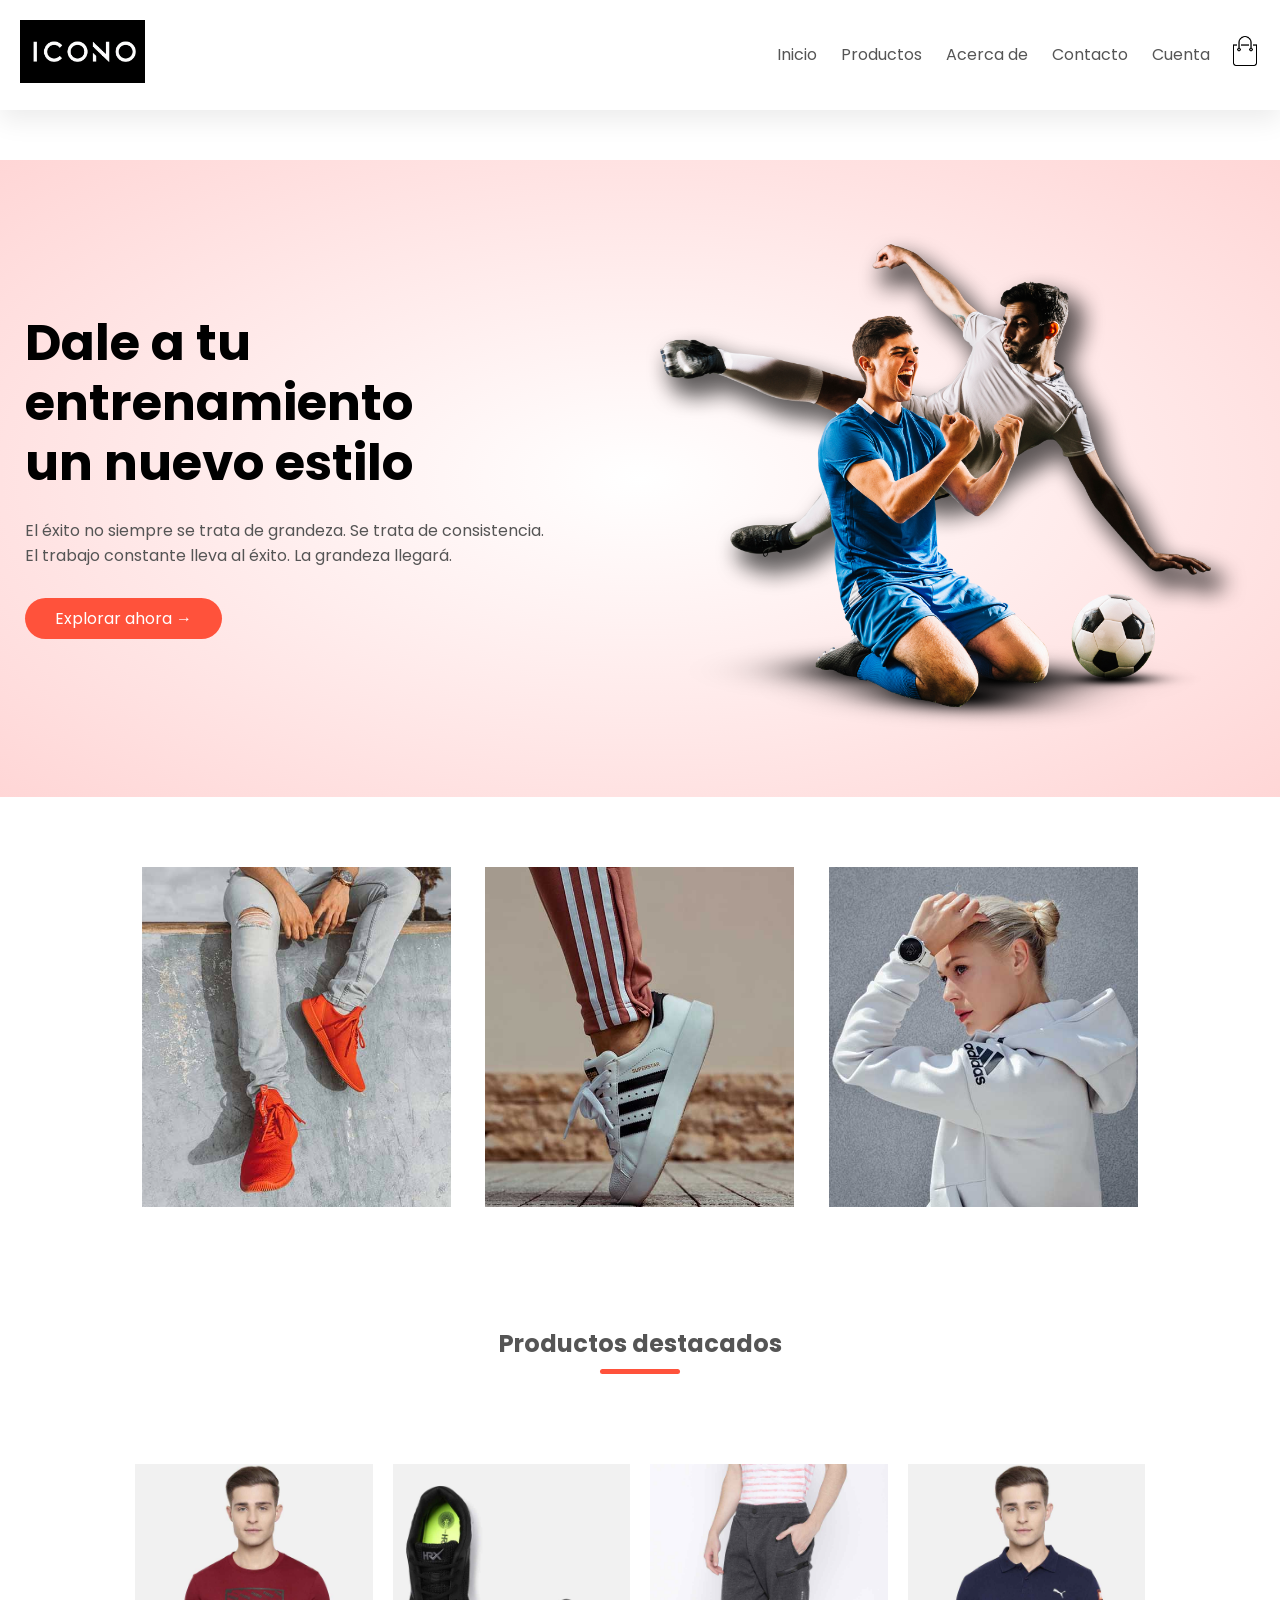
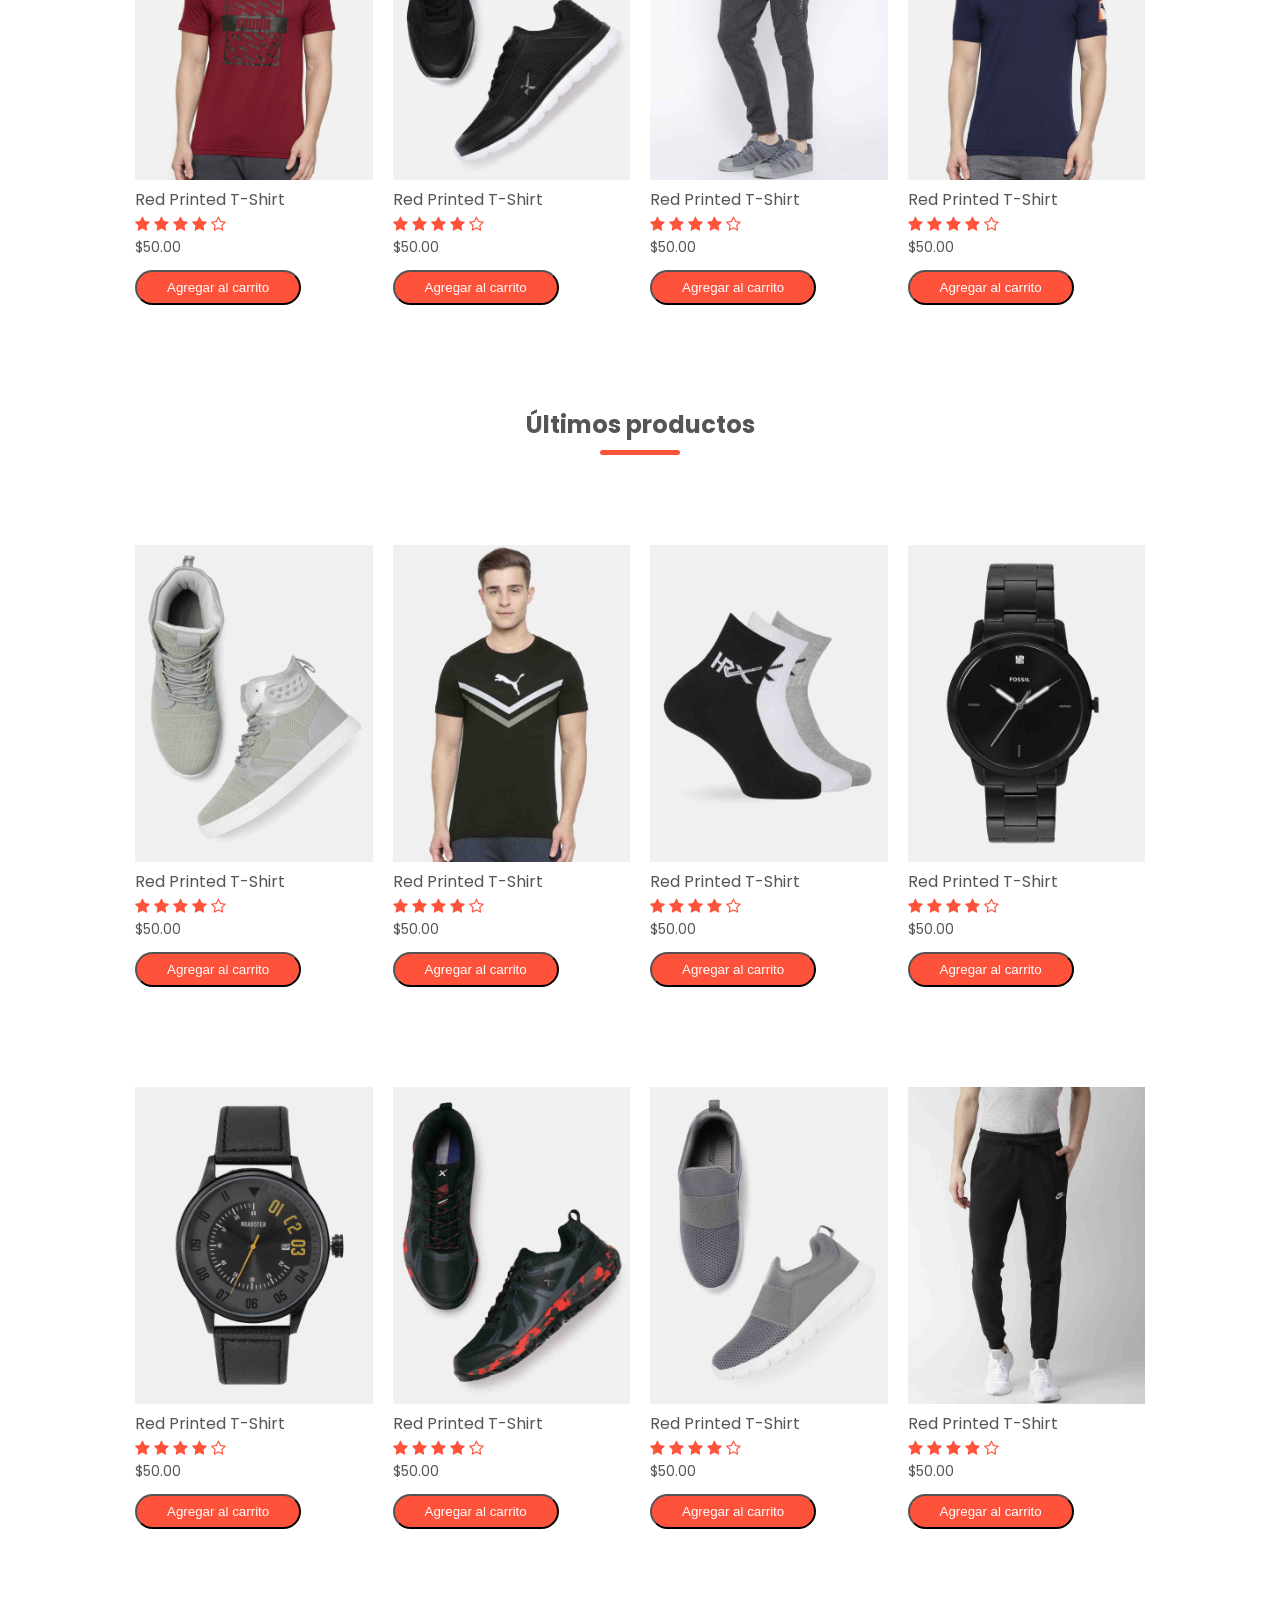
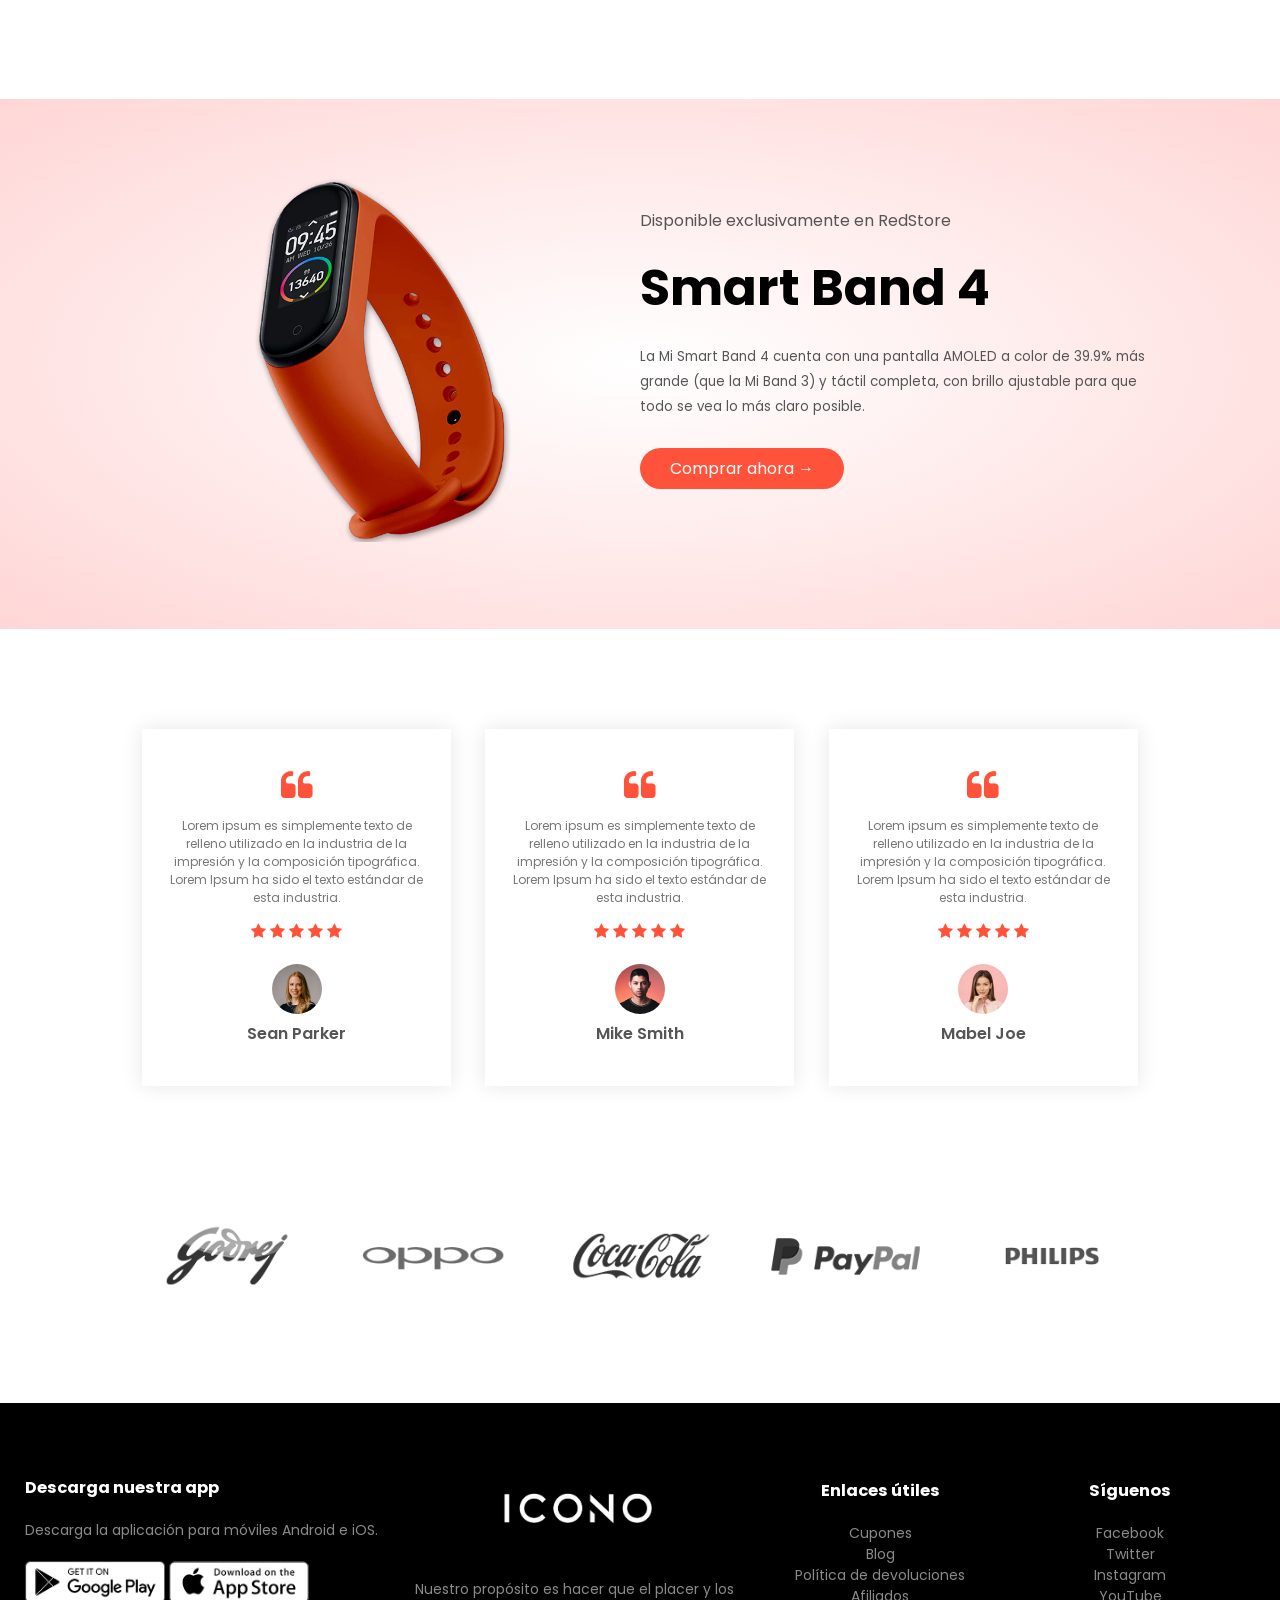
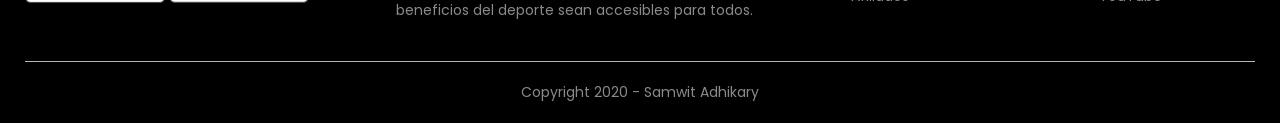
<file: index.html>
<!DOCTYPE html>
<html lang="es">

<head>
    <meta charset="UTF-8">
    <meta name="viewport" content="width=device-width, initial-scale=1.0">
    <title>ICONO | Ecommerce</title>
    <link rel="stylesheet" href="style.css">
    <link href="https://fonts.googleapis.com/css2?family=Poppins:wght@300;400;500;600;700&display=swap"
        rel="stylesheet">
    <link rel="stylesheet" href="https://stackpath.bootstrapcdn.com/font-awesome/4.7.0/css/font-awesome.min.css">
    <script src="script.js"></script>
</head>

<body>
    
    <div class="header">
        <div class="container">
            <div class="navbar">
                <div class="logo">
                    <a href="index.html"><img src="images/icono.png" alt="logo" width="125px"></a>
                </div>
                <nav>
                    <ul id="MenuItems">
                        <li><a href="index.html">Inicio</a></li>
                        <li><a href="products.html">Productos</a></li>
                        <li><a href="about.html">Acerca de</a></li>
                        <li><a href="conct.html">Contacto</a></li>
                        <li><a href="account.html">Cuenta</a></li>
                    </ul>
                </nav>
                <a href="cart.html"><img src="images/cart.png" width="30px" height="30px"></a>
                <img src="images/menu.png" class="menu-icon" onclick="menutoggle()">
            </div>
            <div class="row">
                <div class="col-2">
                    <h1>Dale a tu entrenamiento <br> un nuevo estilo</h1>
                    <p>El éxito no siempre se trata de grandeza. Se trata de consistencia. <br> El trabajo constante lleva al éxito.
                        La grandeza llegará.</p>
                    <a href="" class="btn">Explorar ahora &#8594;</a>
                </div>
                <div class="col-2">
                    <img src="images/image1.png">
                </div>
            </div>
        </div>
    </div>

    <!-- Feadtued Categories -->

    <div class="categories">
        <div class="small-container">
            <div class="row">
                <div class="col-3">
                    <img src="images/category-1.jpg">
                </div>
                <div class="col-3">
                    <img src="images/category-2.jpg">
                </div>
                <div class="col-3">
                    <img src="images/category-3.jpg">
                </div>
            </div>
        </div>
    </div>

    <!-- Productos destacados -->

    <div class="small-container">
        <h2 class="title">Productos destacados</h2>
        <div class="row">
            <div class="col-4">
                <a href="product_details.html"><img src="images/product-1.jpg"></a>
                <h4>Red Printed T-Shirt</h4>
                <div class="rating">
                    <i class="fa fa-star"></i>
                    <i class="fa fa-star"></i>
                    <i class="fa fa-star"></i>
                    <i class="fa fa-star"></i>
                    <i class="fa fa-star-o"></i>
                </div>
                <p>$50.00</p>
            </div>
            <div class="col-4">
                <img src="images/product-2.jpg">
                <h4>Red Printed T-Shirt</h4>
                <div class="rating">
                    <i class="fa fa-star"></i>
                    <i class="fa fa-star"></i>
                    <i class="fa fa-star"></i>
                    <i class="fa fa-star"></i>
                    <i class="fa fa-star-o"></i>
                </div>
                <p>$50.00</p>
            </div>
            <div class="col-4">
                <img src="images/product-3.jpg">
                <h4>Red Printed T-Shirt</h4>
                <div class="rating">
                    <i class="fa fa-star"></i>
                    <i class="fa fa-star"></i>
                    <i class="fa fa-star"></i>
                    <i class="fa fa-star"></i>
                    <i class="fa fa-star-o"></i>
                </div>
                <p>$50.00</p>
            </div>
            <div class="col-4">
                <img src="images/product-4.jpg">
                <h4>Red Printed T-Shirt</h4>
                <div class="rating">
                    <i class="fa fa-star"></i>
                    <i class="fa fa-star"></i>
                    <i class="fa fa-star"></i>
                    <i class="fa fa-star"></i>
                    <i class="fa fa-star-o"></i>
                </div>
                <p>$50.00</p>
            </div>
        </div>
        <h2 class="title">Últimos productos</h2>
        <div class="row">
            <div class="col-4">
                <img src="images/product-5.jpg">
                <h4>Red Printed T-Shirt</h4>
                <div class="rating">
                    <i class="fa fa-star"></i>
                    <i class="fa fa-star"></i>
                    <i class="fa fa-star"></i>
                    <i class="fa fa-star"></i>
                    <i class="fa fa-star-o"></i>
                </div>
                <p>$50.00</p>
            </div>
            <div class="col-4">
                <img src="images/product-6.jpg">
                <h4>Red Printed T-Shirt</h4>
                <div class="rating">
                    <i class="fa fa-star"></i>
                    <i class="fa fa-star"></i>
                    <i class="fa fa-star"></i>
                    <i class="fa fa-star"></i>
                    <i class="fa fa-star-o"></i>
                </div>
                <p>$50.00</p>
            </div>
            <div class="col-4">
                <img src="images/product-7.jpg">
                <h4>Red Printed T-Shirt</h4>
                <div class="rating">
                    <i class="fa fa-star"></i>
                    <i class="fa fa-star"></i>
                    <i class="fa fa-star"></i>
                    <i class="fa fa-star"></i>
                    <i class="fa fa-star-o"></i>
                </div>
                <p>$50.00</p>
            </div>
            <div class="col-4">
                <img src="images/product-8.jpg">
                <h4>Red Printed T-Shirt</h4>
                <div class="rating">
                    <i class="fa fa-star"></i>
                    <i class="fa fa-star"></i>
                    <i class="fa fa-star"></i>
                    <i class="fa fa-star"></i>
                    <i class="fa fa-star-o"></i>
                </div>
                <p>$50.00</p>
            </div>
        </div>
        <div class="row">
            <div class="col-4">
                <img src="images/product-9.jpg">
                <h4>Red Printed T-Shirt</h4>
                <div class="rating">
                    <i class="fa fa-star"></i>
                    <i class="fa fa-star"></i>
                    <i class="fa fa-star"></i>
                    <i class="fa fa-star"></i>
                    <i class="fa fa-star-o"></i>
                </div>
                <p>$50.00</p>
            </div>
            <div class="col-4">
                <img src="images/product-10.jpg">
                <h4>Red Printed T-Shirt</h4>
                <div class="rating">
                    <i class="fa fa-star"></i>
                    <i class="fa fa-star"></i>
                    <i class="fa fa-star"></i>
                    <i class="fa fa-star"></i>
                    <i class="fa fa-star-o"></i>
                </div>
                <p>$50.00</p>
            </div>
            <div class="col-4">
                <img src="images/product-11.jpg">
                <h4>Red Printed T-Shirt</h4>
                <div class="rating">
                    <i class="fa fa-star"></i>
                    <i class="fa fa-star"></i>
                    <i class="fa fa-star"></i>
                    <i class="fa fa-star"></i>
                    <i class="fa fa-star-o"></i>
                </div>
                <p>$50.00</p>
            </div>
            <div class="col-4">
                <img src="images/product-12.jpg">
                <h4>Red Printed T-Shirt</h4>
                <div class="rating">
                    <i class="fa fa-star"></i>
                    <i class="fa fa-star"></i>
                    <i class="fa fa-star"></i>
                    <i class="fa fa-star"></i>
                    <i class="fa fa-star-o"></i>
                </div>
                <p>$50.00</p>
            </div>
        </div>
    </div>

    <!-- Oferta -->
    <div class="offer">
        <div class="small-container">
            <div class="row">
                <div class="col-2">
                    <img src="images/exclusive.png" class="offer-img">
                </div>
                <div class="col-2">
                    <p>Disponible exclusivamente en RedStore</p>
                    <h1>Smart Band 4</h1>
                    <small>La Mi Smart Band 4 cuenta con una pantalla AMOLED a color de 39.9% más grande (que la Mi Band 3) y táctil completa,
                        con brillo ajustable para que todo se vea lo más claro posible.<br></small>
                    <a href="products.html" class="btn">Comprar ahora &#8594;</a>
                </div>
            </div>
        </div>
    </div>

    <!-- Testimonios -->
    <div class="testimonial">
        <div class="small-container">
            <div class="row">
                <div class="col-3">
                    <i class="fa fa-quote-left"></i>
                    <p>Lorem ipsum es simplemente texto de relleno utilizado en la industria de la impresión y la composición tipográfica.
                        Lorem Ipsum ha sido el texto estándar de esta industria.</p>
                    <div class="rating">
                        <i class="fa fa-star"></i>
                        <i class="fa fa-star"></i>
                        <i class="fa fa-star"></i>
                        <i class="fa fa-star"></i>
                        <i class="fa fa-star"></i>
                    </div>
                    <img src="images/user-1.png" alt="Cliente 1">
                    <h3>Sean Parker</h3>
                </div>
                <div class="col-3">
                    <i class="fa fa-quote-left"></i>
                    <p>Lorem ipsum es simplemente texto de relleno utilizado en la industria de la impresión y la composición tipográfica.
                        Lorem Ipsum ha sido el texto estándar de esta industria.</p>
                    <div class="rating">
                        <i class="fa fa-star"></i>
                        <i class="fa fa-star"></i>
                        <i class="fa fa-star"></i>
                        <i class="fa fa-star"></i>
                        <i class="fa fa-star"></i>
                    </div>
                    <img src="images/user-2.png" alt="Cliente 2">
                    <h3>Mike Smith</h3>
                </div>
                <div class="col-3">
                    <i class="fa fa-quote-left"></i>
                    <p>Lorem ipsum es simplemente texto de relleno utilizado en la industria de la impresión y la composición tipográfica.
                        Lorem Ipsum ha sido el texto estándar de esta industria.</p>
                    <div class="rating">
                        <i class="fa fa-star"></i>
                        <i class="fa fa-star"></i>
                        <i class="fa fa-star"></i>
                        <i class="fa fa-star"></i>
                        <i class="fa fa-star"></i>
                    </div>
                    <img src="images/user-3.png" alt="Cliente 3">
                    <h3>Mabel Joe</h3>
                </div>
            </div>
        </div>
    </div>

    <!-- Brands -->

    <div class="brands">
        <div class="small-container">
            <div class="row">
                <div class="col-5">
                    <img src="images/logo-godrej.png">
                </div>
                <div class="col-5">
                    <img src="images/logo-oppo.png">
                </div>
                <div class="col-5">
                    <img src="images/logo-coca-cola.png">
                </div>
                <div class="col-5">
                    <img src="images/logo-paypal.png">
                </div>
                <div class="col-5">
                    <img src="images/logo-philips.png">
                </div>
            </div>
        </div>
    </div>

    <!-- Pie de página -->
    <div class="footer">
        <div class="container">
            <div class="row">
                <div class="footer-col-1">
                    <h3>Descarga nuestra app</h3>
                    <p>Descarga la aplicación para móviles Android e iOS.</p>
                    <div class="app-logo">
                        <img src="images/play-store.png" alt="Google Play">
                        <img src="images/app-store.png" alt="App Store">
                    </div>
                </div>
                <div class="footer-col-2">
                    <img src="images/icono.png" alt="logo ICONO">
                    <p>Nuestro propósito es hacer que el placer y los beneficios del deporte sean accesibles para todos.</p>
                </div>
                <div class="footer-col-3">
                    <h3>Enlaces útiles</h3>
                    <ul>
                        <li>Cupones</li>
                        <li>Blog</li>
                        <li>Política de devoluciones</li>
                        <li>Afiliados</li>
                    </ul>
                </div>
                <div class="footer-col-4">
                    <h3>Síguenos</h3>
                    <ul>
                        <li>Facebook</li>
                        <li>Twitter</li>
                        <li>Instagram</li>
                        <li>YouTube</li>
                    </ul>
                </div>
            </div>
            <hr>
            <p class="copyright">Copyright 2020 - Samwit Adhikary</p>
        </div>
    </div>

    <!-- javascript -->

    <script>
        var MenuItems = document.getElementById("MenuItems");
        MenuItems.style.maxHeight = "0px";
        function menutoggle() {
            if (MenuItems.style.maxHeight == "0px") {
                MenuItems.style.maxHeight = "200px"
            }
            else {
                MenuItems.style.maxHeight = "0px"
            }
        }
    </script>

</body>

</html>
</file>
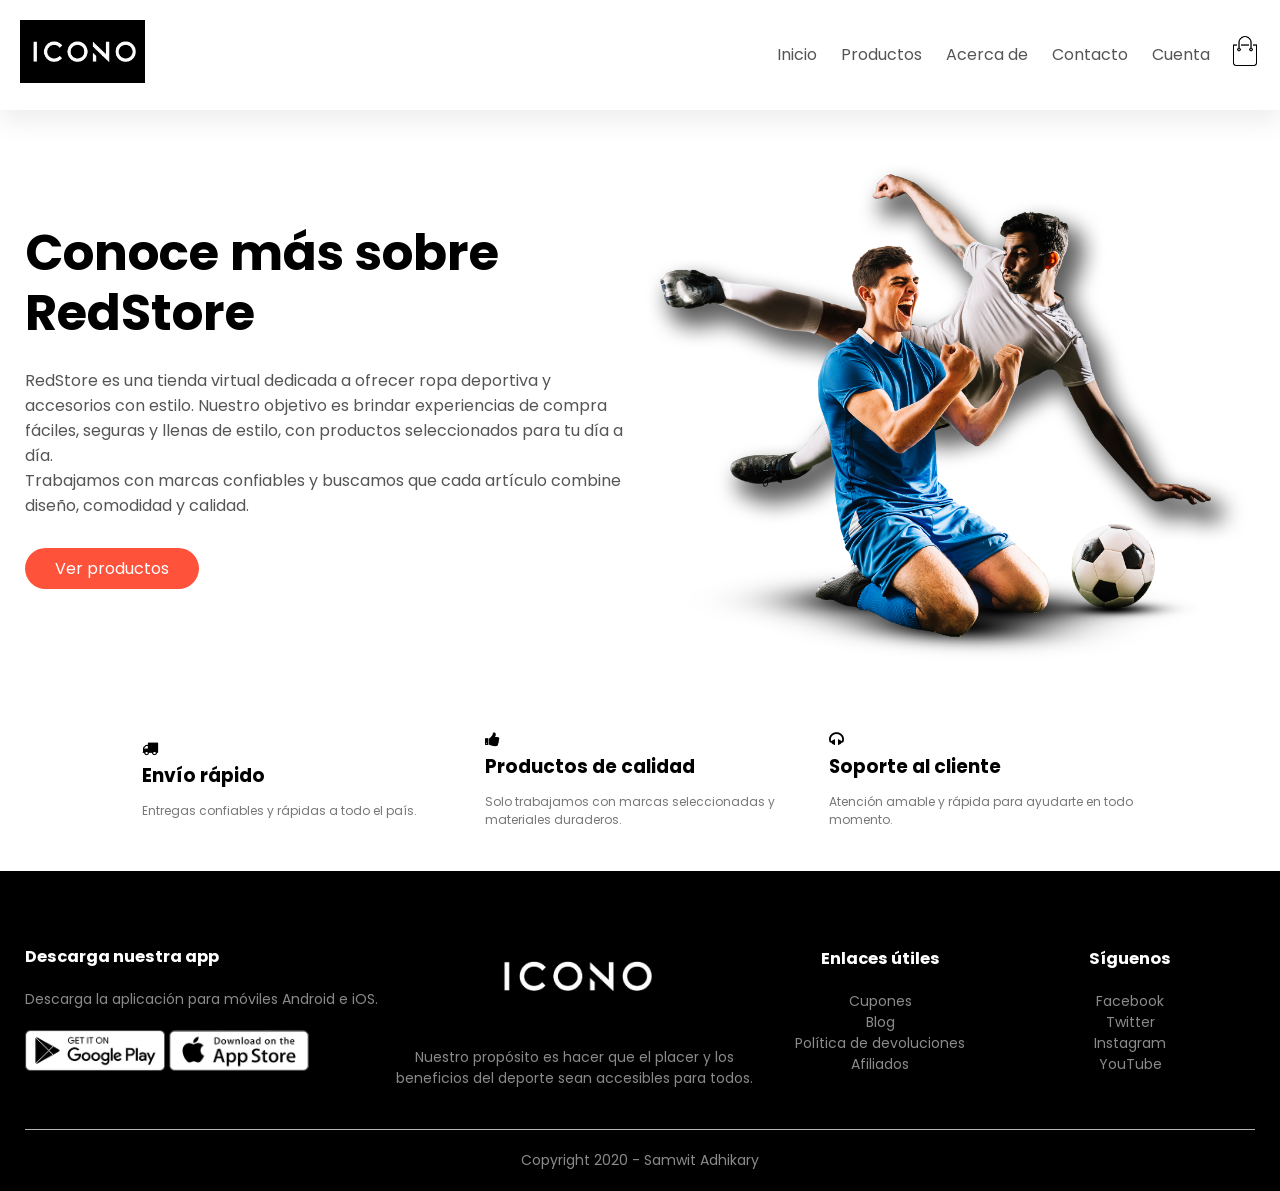
<file: about.html>
<!DOCTYPE html>
<html lang="es">

<head>
    <meta charset="UTF-8">
    <meta name="viewport" content="width=device-width, initial-scale=1.0">
    <title>Acerca de | RedStore</title>
    <link rel="stylesheet" href="style.css">
    <link href="https://fonts.googleapis.com/css2?family=Poppins:wght@300;400;500;600;700&display=swap" rel="stylesheet">
    <link rel="stylesheet" href="https://stackpath.bootstrapcdn.com/font-awesome/4.7.0/css/font-awesome.min.css">
    <script src="script.js"></script>
</head>

<body>
    <div class="container">
        <div class="navbar">
            <div class="logo">
                <a href="index.html"><img src="images/icono.png" alt="logo" width="125px"></a>
            </div>
            <nav>
                <ul id="MenuItems">
                    <li><a href="index.html">Inicio</a></li>
                    <li><a href="products.html">Productos</a></li>
                    <li><a href="about.html">Acerca de</a></li>
                    <li><a href="conct.html">Contacto</a></li>
                    <li><a href="account.html">Cuenta</a></li>
                </ul>
            </nav>
            <a href="cart.html"><img src="images/cart.png" width="30px" height="30px" alt="carrito"></a>
            <img src="images/menu.png" class="menu-icon" onclick="menutoggle()" alt="menú">
        </div>
    </div>

    <div class="about-page">
        <div class="container">
            <div class="row">
                <div class="col-2">
                    <h1>Conoce más sobre RedStore</h1>
                    <p>RedStore es una tienda virtual dedicada a ofrecer ropa deportiva y accesorios con estilo. Nuestro objetivo es
                        brindar experiencias de compra fáciles, seguras y llenas de estilo, con productos seleccionados para
                        tu día a día.</p>
                    <p>Trabajamos con marcas confiables y buscamos que cada artículo combine diseño, comodidad y calidad.</p>
                    <a href="products.html" class="btn">Ver productos</a>
                </div>
                <div class="col-2">
                    <img src="images/image1.png" alt="Sobre nosotros" width="100%">
                </div>
            </div>
        </div>
    </div>

    <div class="small-container">
        <div class="row">
            <div class="col-3">
                <i class="fa fa-truck"></i>
                <h3>Envío rápido</h3>
                <p>Entregas confiables y rápidas a todo el país.</p>
            </div>
            <div class="col-3">
                <i class="fa fa-thumbs-up"></i>
                <h3>Productos de calidad</h3>
                <p>Solo trabajamos con marcas seleccionadas y materiales duraderos.</p>
            </div>
            <div class="col-3">
                <i class="fa fa-headphones"></i>
                <h3>Soporte al cliente</h3>
                <p>Atención amable y rápida para ayudarte en todo momento.</p>
            </div>
        </div>
    </div>

    <div class="footer">
        <div class="container">
            <div class="row">
                <div class="footer-col-1">
                    <h3>Descarga nuestra app</h3>
                    <p>Descarga la aplicación para móviles Android e iOS.</p>
                    <div class="app-logo">
                        <img src="images/play-store.png" alt="Google Play">
                        <img src="images/app-store.png" alt="App Store">
                    </div>
                </div>
                <div class="footer-col-2">
                    <img src="images/icono.png" alt="logo blanco">
                    <p>Nuestro propósito es hacer que el placer y los beneficios del deporte sean accesibles para todos.</p>
                </div>
                <div class="footer-col-3">
                    <h3>Enlaces útiles</h3>
                    <ul>
                        <li>Cupones</li>
                        <li>Blog</li>
                        <li>Política de devoluciones</li>
                        <li>Afiliados</li>
                    </ul>
                </div>
                <div class="footer-col-4">
                    <h3>Síguenos</h3>
                    <ul>
                        <li>Facebook</li>
                        <li>Twitter</li>
                        <li>Instagram</li>
                        <li>YouTube</li>
                    </ul>
                </div>
            </div>
            <hr>
            <p class="copyright">Copyright 2020 - Samwit Adhikary</p>
        </div>
    </div>

    <script>
        var MenuItems = document.getElementById("MenuItems");
        MenuItems.style.maxHeight = "0px";
        function menutoggle() {
            if (MenuItems.style.maxHeight == "0px") {
                MenuItems.style.maxHeight = "200px"
            }
            else {
                MenuItems.style.maxHeight = "0px"
            }
        }
    </script>
</body>

</html>
</file>
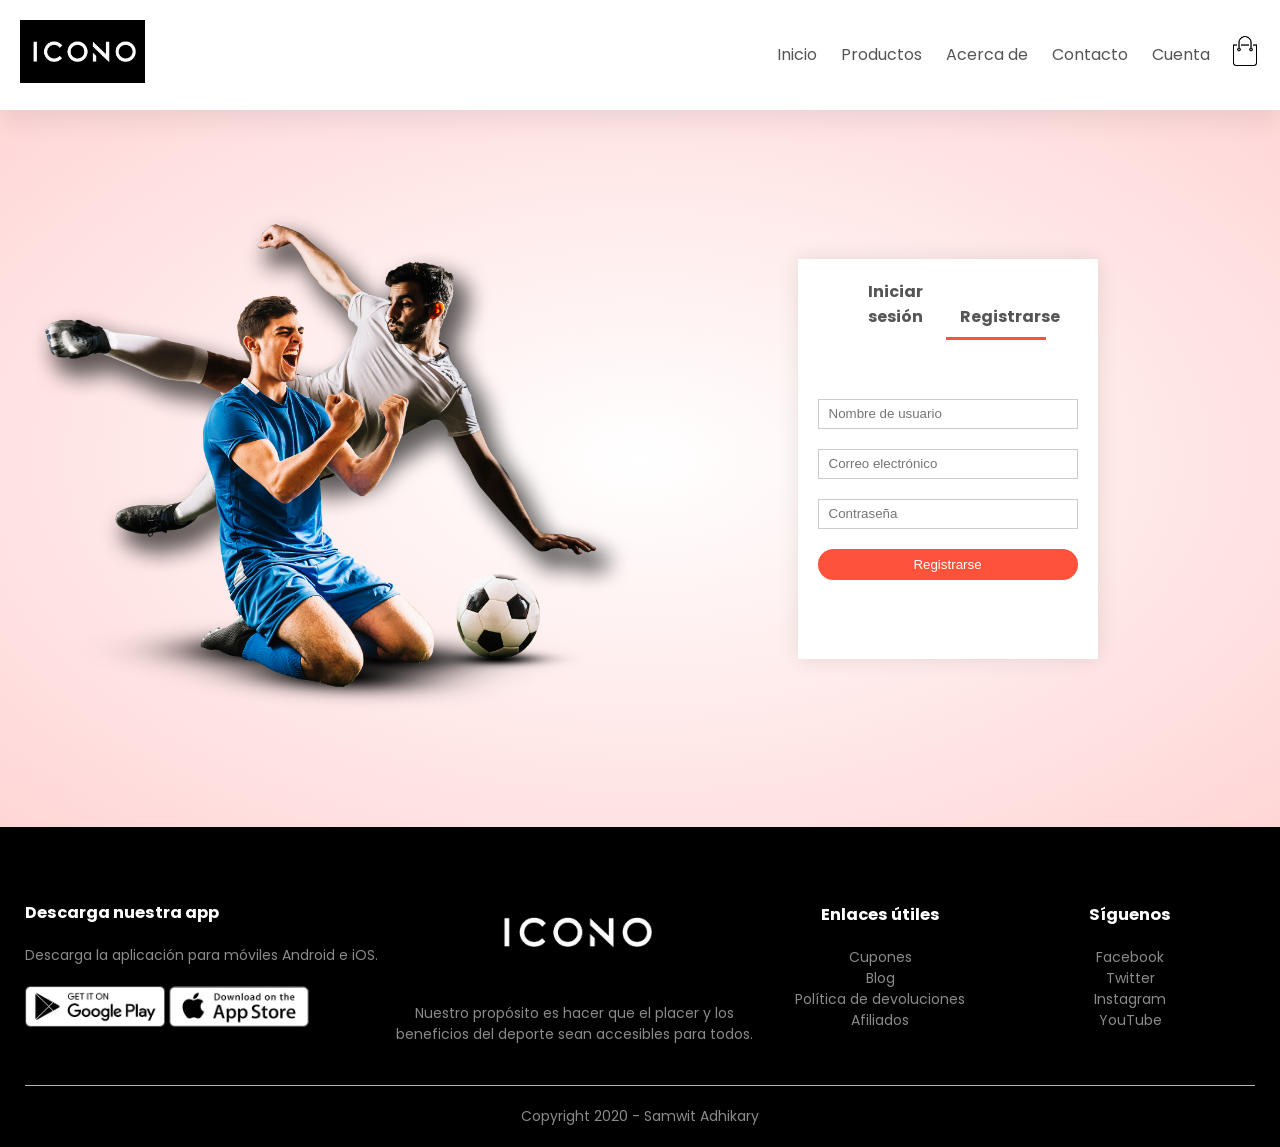
<file: account.html>
<!DOCTYPE html>
<html lang="es">

<head>
    <meta charset="UTF-8">
    <meta name="viewport" content="width=device-width, initial-scale=1.0">
    <title>Cuenta | RedStore</title>
    <link rel="stylesheet" href="style.css">
    <link href="https://fonts.googleapis.com/css2?family=Poppins:wght@300;400;500;600;700&display=swap"
        rel="stylesheet">
    <link rel="stylesheet" href="https://stackpath.bootstrapcdn.com/font-awesome/4.7.0/css/font-awesome.min.css">
    <script src="script.js"></script>
</head>

<body>
    <div class="container">
        <div class="navbar">
            <div class="logo">
                <a href="index.html"><img src="images/icono.png" alt="logo" width="125px"></a>
            </div>
            <nav>
                <ul id="MenuItems">
                    <li><a href="index.html">Inicio</a></li>
                    <li><a href="products.html">Productos</a></li>
                    <li><a href="about.html">Acerca de</a></li>
                    <li><a href="conct.html">Contacto</a></li>
                    <li><a href="account.html">Cuenta</a></li>
                </ul>
            </nav>
            <a href="cart.html"><img src="images/cart.png" width="30px" height="30px"></a>
            <img src="images/menu.png" class="menu-icon" onclick="menutoggle()">
        </div>
    </div>

    <!-- Página de cuenta -->
    <div class="account-page">
        <div class="container">
            <div class="row">
                <div class="col-2">
                    <img src="images/image1.png" width="100%" alt="imagen de cuenta">
                </div>
                <div class="col-2">
                    <div class="form-container">
                        <div class="form-btn">
                            <span onclick="login()">Iniciar sesión</span>
                            <span onclick="register()">Registrarse</span>
                            <hr id="Indicator">
                        </div>
                        <form id="LoginForm">
                            <input type="text" placeholder="Nombre de usuario">
                            <input type="password" placeholder="Contraseña">
                            <button type="submit" class="btn">Iniciar sesión</button>
                            <a href="">Olvidé mi contraseña</a>
                        </form>

                        <form id="RegForm">
                            <input type="text" placeholder="Nombre de usuario">
                            <input type="email" placeholder="Correo electrónico">
                            <input type="password" placeholder="Contraseña">
                            <button type="submit" class="btn">Registrarse</button>
                        </form>
                    </div>
                </div>
            </div>
        </div>
    </div>


    <!-- Pie de página -->
    <div class="footer">
        <div class="container">
            <div class="row">
                <div class="footer-col-1">
                    <h3>Descarga nuestra app</h3>
                    <p>Descarga la aplicación para móviles Android e iOS.</p>
                    <div class="app-logo">
                        <img src="images/play-store.png" alt="Google Play">
                        <img src="images/app-store.png" alt="App Store">
                    </div>
                </div>
                <div class="footer-col-2">
                    <img src="images/icono.png" alt="logo blanco">
                    <p>Nuestro propósito es hacer que el placer y los beneficios del deporte sean accesibles para todos.</p>
                </div>
                <div class="footer-col-3">
                    <h3>Enlaces útiles</h3>
                    <ul>
                        <li>Cupones</li>
                        <li>Blog</li>
                        <li>Política de devoluciones</li>
                        <li>Afiliados</li>
                    </ul>
                </div>
                <div class="footer-col-4">
                    <h3>Síguenos</h3>
                    <ul>
                        <li>Facebook</li>
                        <li>Twitter</li>
                        <li>Instagram</li>
                        <li>YouTube</li>
                    </ul>
                </div>
            </div>
            <hr>
            <p class="copyright">Copyright 2020 - Samwit Adhikary</p>
        </div>
    </div>

    <!-- JavaScript -->

    <script>
        var MenuItems = document.getElementById("MenuItems");
        MenuItems.style.maxHeight = "0px";
        function menutoggle() {
            if (MenuItems.style.maxHeight == "0px") {
                MenuItems.style.maxHeight = "200px"
            }
            else {
                MenuItems.style.maxHeight = "0px"
            }
        }
    </script>

    <!-- Alternar formulario -->
    <script>
        var LoginForm = document.getElementById("LoginForm");
        var RegForm = document.getElementById("RegForm");
        var Indicator = document.getElementById("Indicator");
        function register() {
            RegForm.style.transform = "translatex(0px)";
            LoginForm.style.transform = "translatex(0px)";
            Indicator.style.transform = "translateX(100px)";

        }
        function login() {
            RegForm.style.transform = "translatex(300px)";
            LoginForm.style.transform = "translatex(300px)";
            Indicator.style.transform = "translate(0px)";

        }
    </script>

</body>

</html>
</file>
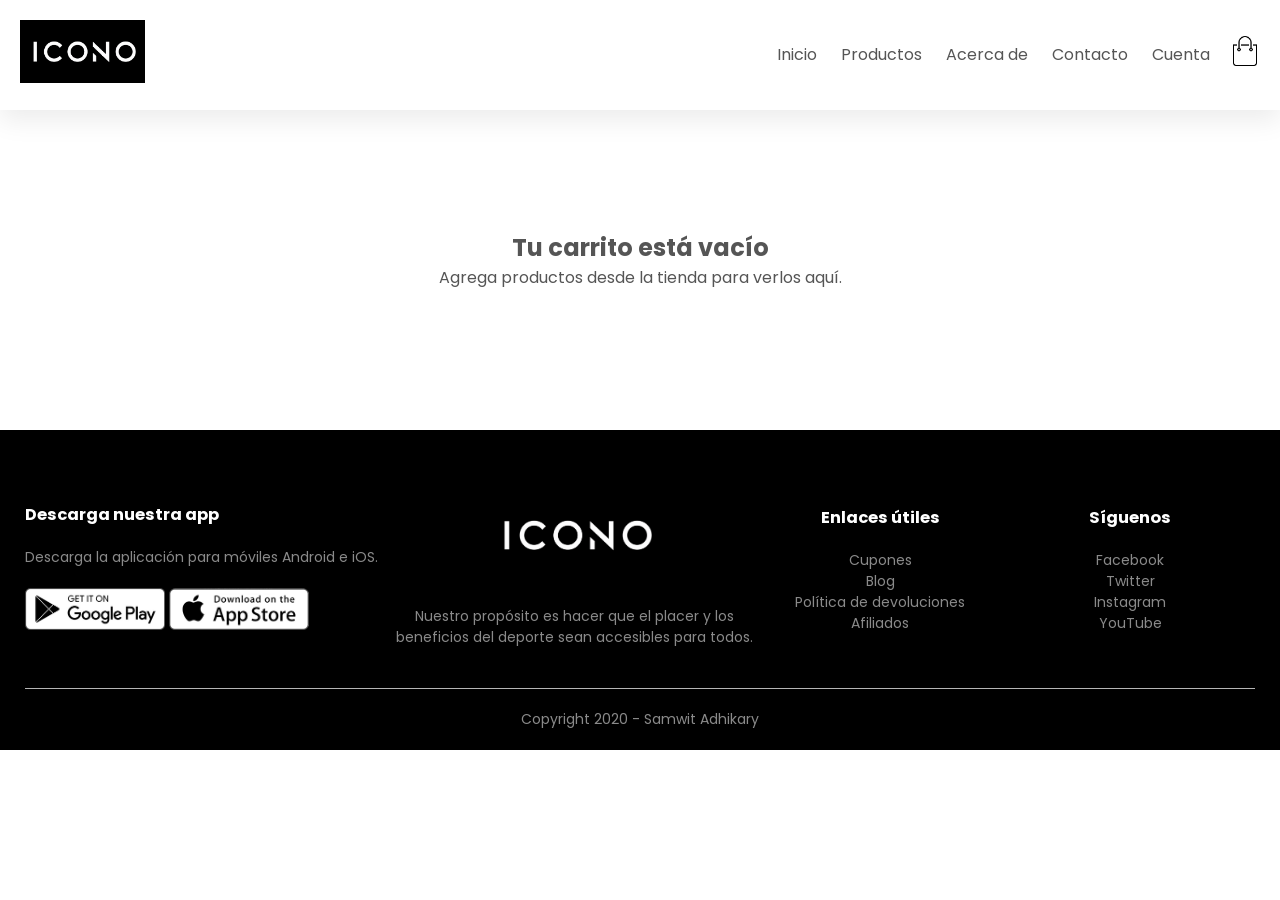
<file: cart.html>
<!DOCTYPE html>
<html lang="es">

<head>
    <meta charset="UTF-8">
    <meta name="viewport" content="width=device-width, initial-scale=1.0">
    <title>Carrito | RedStore</title>
    <link rel="stylesheet" href="style.css">
    <link href="https://fonts.googleapis.com/css2?family=Poppins:wght@300;400;500;600;700&display=swap"
        rel="stylesheet">
    <link rel="stylesheet" href="https://stackpath.bootstrapcdn.com/font-awesome/4.7.0/css/font-awesome.min.css">
    <script src="script.js"></script>
</head>

<body>
    <div class="container">
        <div class="navbar">
            <div class="logo">
                <a href="index.html"><img src="images/icono.png" alt="logo" width="125px"></a>
            </div>
            <nav>
                <ul id="MenuItems">
                    <li><a href="index.html">Inicio</a></li>
                    <li><a href="products.html">Productos</a></li>
                    <li><a href="about.html">Acerca de</a></li>
                    <li><a href="conct.html">Contacto</a></li>
                    <li><a href="account.html">Cuenta</a></li>
                </ul>
            </nav>
            <a href="cart.html"><img src="images/cart.png" width="30px" height="30px"></a>
            <img src="images/menu.png" class="menu-icon" onclick="menutoggle()">
        </div>
    </div>

    <!-- Detalles del carrito -->
    <div class="small-container cart-page">
        <div id="cart-empty" style="display:none; text-align:center; padding:60px 0; color:#555;">
            <h2>Tu carrito está vacío</h2>
            <p>Agrega productos desde la tienda para verlos aquí.</p>
        </div>
        <table id="cart-table">
            <thead>
                <tr>
                    <th>Producto</th>
                    <th>Cantidad</th>
                    <th>Subtotal</th>
                </tr>
            </thead>
            <tbody id="cart-items"></tbody>
        </table>
        <div id="cart-actions" style="display:none; margin-top: 30px; justify-content: space-between; align-items: flex-start; gap: 20px; flex-wrap: wrap;">
            <div style="display:flex; gap:12px; flex-wrap:wrap; align-items:center;">
                <button id="clear-cart" class="btn" style="background:#ff523b; color:#fff; padding:12px 24px; border:none; border-radius:30px;">Vaciar carrito</button>
                <a href="checkout.html" class="btn btn-secondary" id="checkout-now" style="background:#555; color:#fff; padding:12px 24px; border:none; border-radius:30px;">Ir a pagar</a>
            </div>
            <div class="total-price" style="flex:1; max-width:400px;">
                <table>
                    <tr>
                        <td>Subtotal</td>
                        <td id="cart-subtotal">$0.00</td>
                    </tr>
                    <tr>
                        <td>Impuestos</td>
                        <td id="cart-taxes">$0.00</td>
                    </tr>
                    <tr>
                        <td>Total</td>
                        <td id="cart-total">$0.00</td>
                    </tr>
                </table>
            </div>
        </div>
    </div>

    <!-- Pie de página -->
    <div class="footer">
        <div class="container">
            <div class="row">
                <div class="footer-col-1">
                    <h3>Descarga nuestra app</h3>
                    <p>Descarga la aplicación para móviles Android e iOS.</p>
                    <div class="app-logo">
                        <img src="images/play-store.png" alt="Google Play">
                        <img src="images/app-store.png" alt="App Store">
                    </div>
                </div>
                <div class="footer-col-2">
                    <img src="images/icono.png" alt="logo blanco">
                    <p>Nuestro propósito es hacer que el placer y los beneficios del deporte sean accesibles para todos.</p>
                </div>
                <div class="footer-col-3">
                    <h3>Enlaces útiles</h3>
                    <ul>
                        <li>Cupones</li>
                        <li>Blog</li>
                        <li>Política de devoluciones</li>
                        <li>Afiliados</li>
                    </ul>
                </div>
                <div class="footer-col-4">
                    <h3>Síguenos</h3>
                    <ul>
                        <li>Facebook</li>
                        <li>Twitter</li>
                        <li>Instagram</li>
                        <li>YouTube</li>
                    </ul>
                </div>
            </div>
            <hr>
            <p class="copyright">Copyright 2020 - Samwit Adhikary</p>
        </div>
    </div>

    <!-- JavaScript -->

    <script>
        const STORAGE_KEY = 'iconoCart';

        function formatPrice(value) {
            return '$' + value.toFixed(2);
        }

        function getCart() {
            return JSON.parse(localStorage.getItem(STORAGE_KEY) || '[]');
        }

        function saveCart(cart) {
            localStorage.setItem(STORAGE_KEY, JSON.stringify(cart));
        }

        function renderCart() {
            const cart = getCart();
            const empty = document.getElementById('cart-empty');
            const table = document.getElementById('cart-table');
            const actions = document.getElementById('cart-actions');
            const itemsBody = document.getElementById('cart-items');

            if (!cart.length) {
                empty.style.display = 'block';
                table.style.display = 'none';
                actions.style.display = 'none';
                return;
            }

            empty.style.display = 'none';
            table.style.display = 'table';
            actions.style.display = 'flex';
            itemsBody.innerHTML = '';

            let subtotal = 0;
            cart.forEach(item => {
                const row = document.createElement('tr');
                const itemTotal = item.price * item.quantity;
                subtotal += itemTotal;

                row.innerHTML = `
                    <td>
                        <div class="cart-info">
                            <img src="${item.image}" alt="${item.name}">
                            <div>
                                <p>${item.name}</p>
                                <small>Precio: ${formatPrice(item.price)}</small>
                                <br>
                                <a href="#" class="remove-item" data-id="${item.id}">Eliminar</a>
                            </div>
                        </div>
                    </td>
                    <td><input type="number" min="1" value="${item.quantity}" data-id="${item.id}" style="width:60px;"></td>
                    <td>${formatPrice(itemTotal)}</td>
                `;

                itemsBody.appendChild(row);
            });

            document.getElementById('cart-subtotal').textContent = formatPrice(subtotal);
            const taxes = subtotal * 0.175;
            document.getElementById('cart-taxes').textContent = formatPrice(taxes);
            document.getElementById('cart-total').textContent = formatPrice(subtotal + taxes);

            itemsBody.querySelectorAll('.remove-item').forEach(link => {
                link.addEventListener('click', event => {
                    event.preventDefault();
                    const id = event.target.dataset.id;
                    removeFromCart(id);
                });
            });

            itemsBody.querySelectorAll('input[type="number"]').forEach(input => {
                input.addEventListener('change', event => {
                    const id = event.target.dataset.id;
                    const quantity = parseInt(event.target.value, 10) || 1;
                    updateQuantity(id, quantity);
                });
            });
        }

        function updateQuantity(id, quantity) {
            const cart = getCart();
            const item = cart.find(entry => entry.id === id);
            if (!item) return;
            item.quantity = quantity < 1 ? 1 : quantity;
            saveCart(cart);
            renderCart();
        }

        function removeFromCart(id) {
            let cart = getCart();
            cart = cart.filter(item => item.id !== id);
            saveCart(cart);
            renderCart();
        }

        document.addEventListener('DOMContentLoaded', () => {
            document.getElementById('clear-cart').addEventListener('click', () => {
                localStorage.removeItem(STORAGE_KEY);
                renderCart();
            });
            renderCart();
        });

        function menutoggle() {
            const MenuItems = document.getElementById("MenuItems");
            if (MenuItems.style.maxHeight == "0px") {
                MenuItems.style.maxHeight = "200px"
            }
            else {
                MenuItems.style.maxHeight = "0px"
            }
        }

        var MenuItems = document.getElementById("MenuItems");
        if (MenuItems) MenuItems.style.maxHeight = "0px";
    </script>

</body>

</html>
</file>
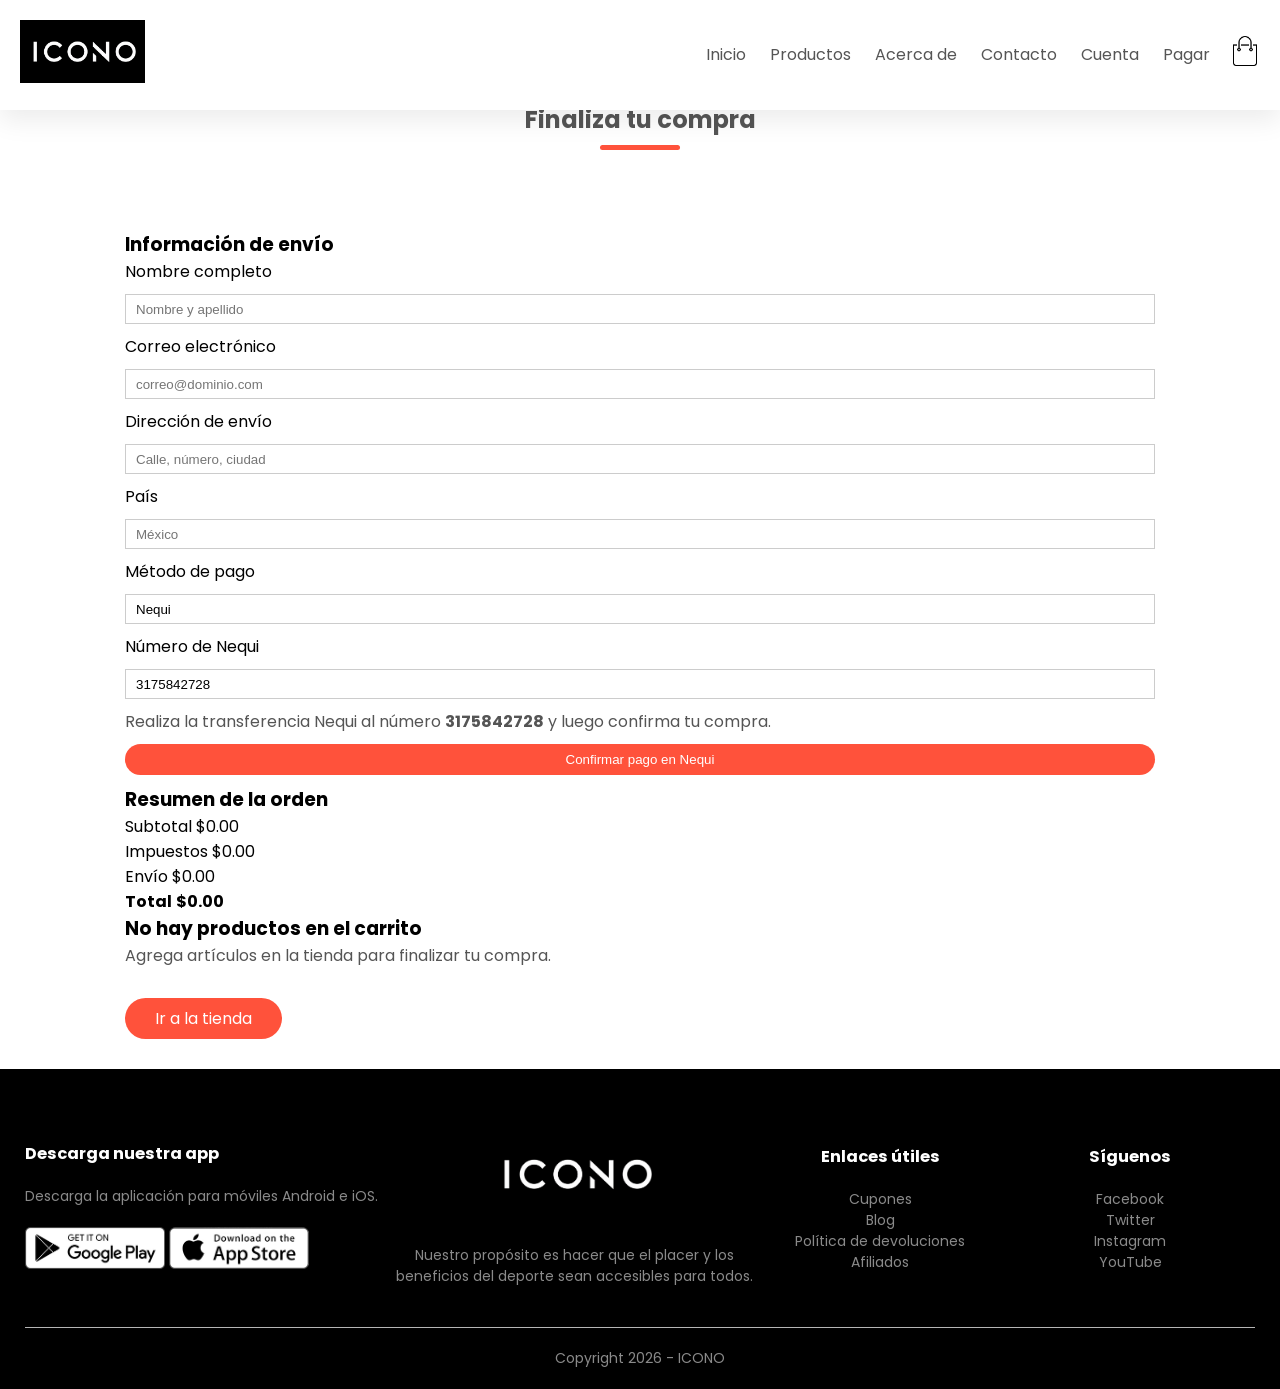
<file: checkout.html>
<!DOCTYPE html>
<html lang="es">

<head>
    <meta charset="UTF-8">
    <meta name="viewport" content="width=device-width, initial-scale=1.0">
    <title>Checkout | ICONO</title>
    <link rel="stylesheet" href="style.css">
    <link href="https://fonts.googleapis.com/css2?family=Poppins:wght@300;400;500;600;700&display=swap" rel="stylesheet">
    <link rel="stylesheet" href="https://stackpath.bootstrapcdn.com/font-awesome/4.7.0/css/font-awesome.min.css">
</head>

<body>
    <div class="container">
        <div class="navbar">
            <div class="logo">
                <a href="index.html"><img src="images/icono.png" alt="logo" width="125px"></a>
            </div>
            <nav>
                <ul id="MenuItems">
                    <li><a href="index.html">Inicio</a></li>
                    <li><a href="products.html">Productos</a></li>
                    <li><a href="about.html">Acerca de</a></li>
                    <li><a href="conct.html">Contacto</a></li>
                    <li><a href="account.html">Cuenta</a></li>
                    <li><a href="checkout.html">Pagar</a></li>
                </ul>
            </nav>
            <a href="cart.html" class="cart-link"><img src="images/cart.png" width="30px" height="30px"><span class="cart-count">0</span></a>
            <img src="images/menu.png" class="menu-icon" onclick="menutoggle()">
        </div>
    </div>

    <div class="small-container checkout-page">
        <h2 class="title">Finaliza tu compra</h2>
        <div class="checkout-grid">
            <div class="checkout-form-card">
                <h3>Información de envío</h3>
                <form id="checkout-form" class="checkout-form">
                    <label>Nombre completo</label>
                    <input type="text" name="name" placeholder="Nombre y apellido" required>

                    <label>Correo electrónico</label>
                    <input type="email" name="email" placeholder="correo@dominio.com" required>

                    <label>Dirección de envío</label>
                    <input type="text" name="address" placeholder="Calle, número, ciudad" required>

                    <label>País</label>
                    <input type="text" name="country" placeholder="México" required>

                    <label>Método de pago</label>
                    <input type="text" name="payment-method" value="Nequi" readonly>

                    <label>Número de Nequi</label>
                    <input type="text" name="nequi-number" value="3175842728" readonly>

                    <p class="payment-note">Realiza la transferencia Nequi al número <strong>3175842728</strong> y luego confirma tu compra.</p>

                    <button id="pay-now" class="btn">Confirmar pago en Nequi</button>
                </form>
                <div id="checkout-confirmation"></div>
            </div>
            <div class="checkout-summary-card">
                <h3>Resumen de la orden</h3>
                <div id="checkout-items"></div>
                <div class="checkout-summary">
                    <div>
                        <span>Subtotal</span>
                        <span id="checkout-subtotal">$0.00</span>
                    </div>
                    <div>
                        <span>Impuestos</span>
                        <span id="checkout-taxes">$0.00</span>
                    </div>
                    <div>
                        <span>Envío</span>
                        <span id="checkout-shipping">$0.00</span>
                    </div>
                    <div class="checkout-total-row">
                        <strong>Total</strong>
                        <strong id="checkout-total">$0.00</strong>
                    </div>
                </div>
                <div id="checkout-empty" class="checkout-empty" style="display:none;">
                    <h3>No hay productos en el carrito</h3>
                    <p>Agrega artículos en la tienda para finalizar tu compra.</p>
                    <a href="products.html" class="btn btn-secondary">Ir a la tienda</a>
                </div>
            </div>
        </div>
    </div>

    <div class="footer">
        <div class="container">
            <div class="row">
                <div class="footer-col-1">
                    <h3>Descarga nuestra app</h3>
                    <p>Descarga la aplicación para móviles Android e iOS.</p>
                    <div class="app-logo">
                        <img src="images/play-store.png" alt="Google Play">
                        <img src="images/app-store.png" alt="App Store">
                    </div>
                </div>
                <div class="footer-col-2">
                    <img src="images/icono.png" alt="logo blanco">
                    <p>Nuestro propósito es hacer que el placer y los beneficios del deporte sean accesibles para todos.</p>
                </div>
                <div class="footer-col-3">
                    <h3>Enlaces útiles</h3>
                    <ul>
                        <li>Cupones</li>
                        <li>Blog</li>
                        <li>Política de devoluciones</li>
                        <li>Afiliados</li>
                    </ul>
                </div>
                <div class="footer-col-4">
                    <h3>Síguenos</h3>
                    <ul>
                        <li>Facebook</li>
                        <li>Twitter</li>
                        <li>Instagram</li>
                        <li>YouTube</li>
                    </ul>
                </div>
            </div>
            <hr>
            <p class="copyright">Copyright 2026 - ICONO</p>
        </div>
    </div>

    <script src="script.js"></script>
</body>

</html>
</file>
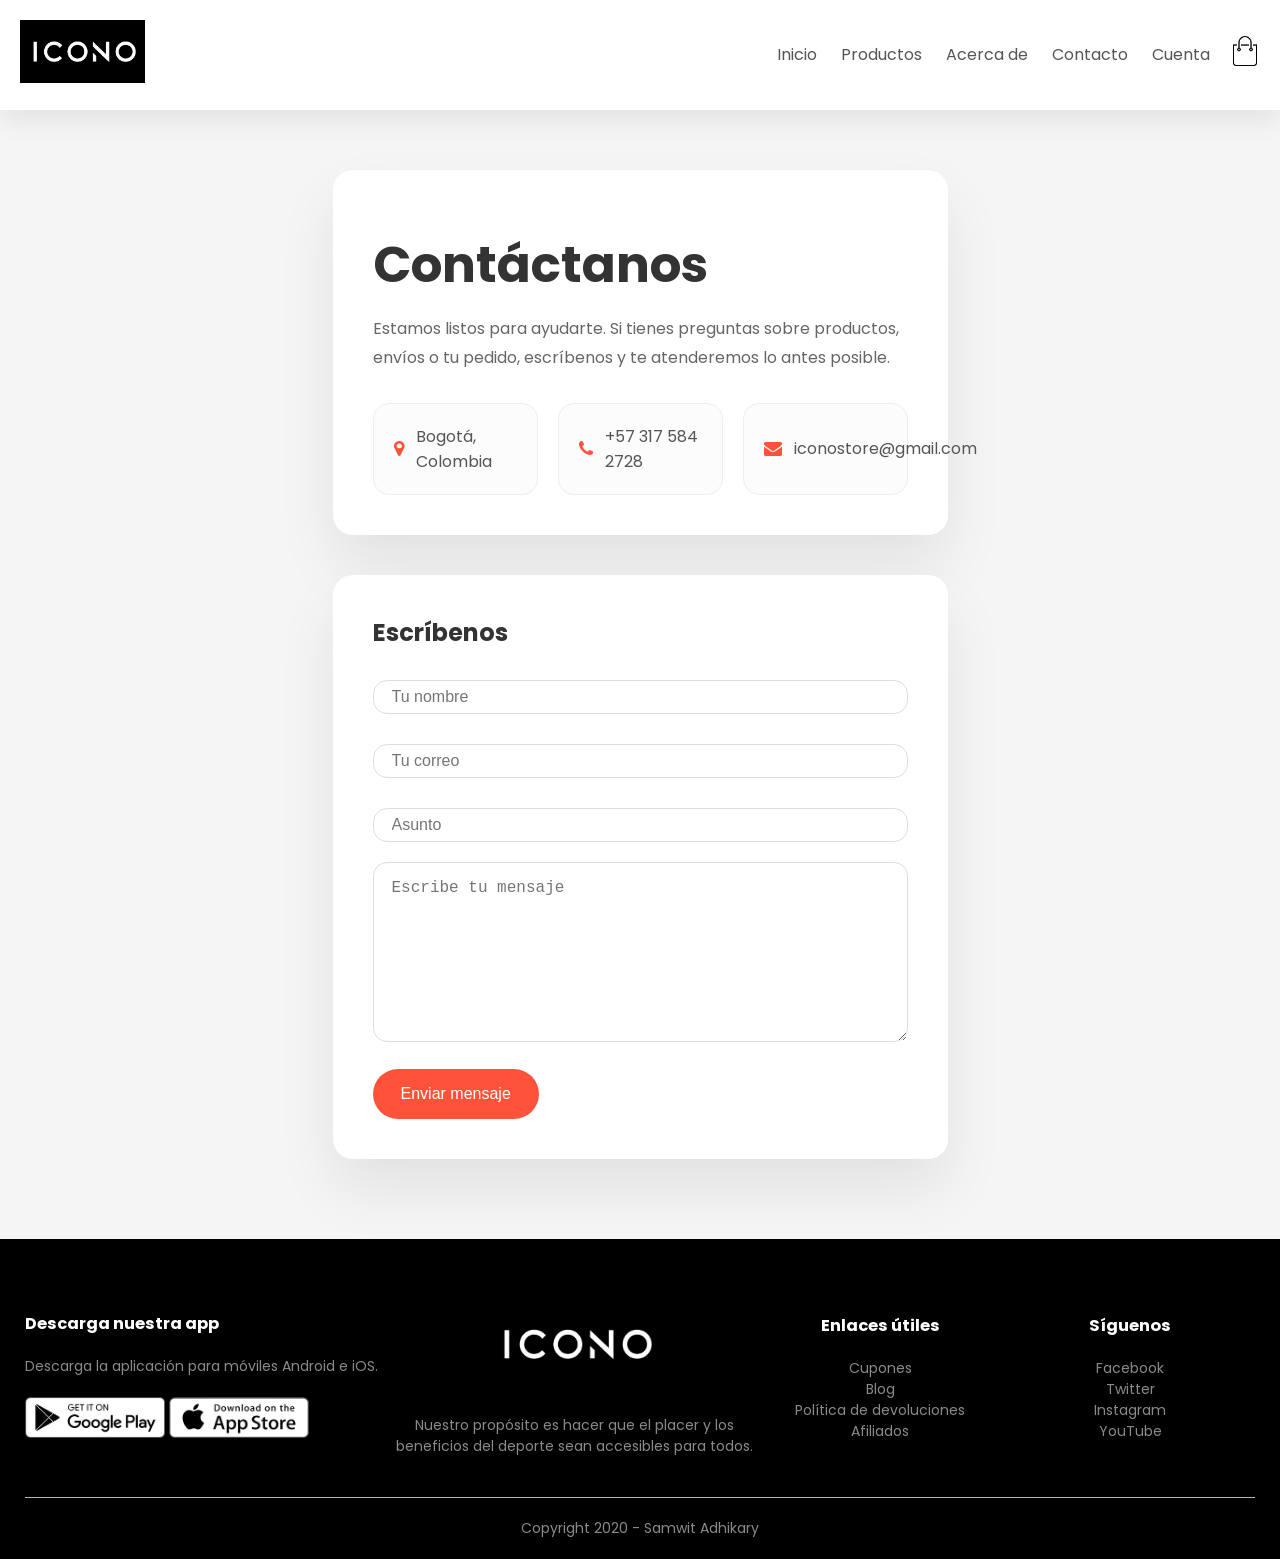
<file: conct.html>
<!DOCTYPE html>
<html lang="es">

<head>
    <meta charset="UTF-8">
    <meta name="viewport" content="width=device-width, initial-scale=1.0">
    <title>Contacto | RedStore</title>
    <link rel="stylesheet" href="style.css">
    <link href="https://fonts.googleapis.com/css2?family=Poppins:wght@300;400;500;600;700&display=swap" rel="stylesheet">
    <link rel="stylesheet" href="https://stackpath.bootstrapcdn.com/font-awesome/4.7.0/css/font-awesome.min.css">
    <style>
        .contact-page {
            padding: 80px 0;
            background: #f5f5f5;
        }

        .contact-page .row {
            align-items: center;
            gap: 40px;
        }

        .contact-page .col-2 img {
            width: 100%;
            border-radius: 20px;
        }

        .contact-card {
            background: #fff;
            padding: 40px;
            border-radius: 20px;
            box-shadow: 0 30px 60px rgba(0, 0, 0, 0.08);
        }

        .contact-card h1,
        .contact-card h2 {
            color: #333;
            margin-bottom: 20px;
        }

        .contact-card p {
            color: #666;
            line-height: 1.8;
            margin-bottom: 30px;
        }

        .contact-details {
            margin-top: 30px;
            display: grid;
            grid-template-columns: repeat(auto-fit, minmax(160px, 1fr));
            gap: 20px;
        }

        .contact-details div {
            background: #fcfcfc;
            border: 1px solid #eee;
            padding: 20px;
            border-radius: 16px;
            color: #555;
            display: flex;
            align-items: center;
            gap: 12px;
        }

        .contact-details div i {
            color: #ff523b;
            font-size: 18px;
        }

        .contact-form input,
        .contact-form textarea {
            width: 100%;
            padding: 16px 18px;
            margin-bottom: 20px;
            border: 1px solid #ddd;
            border-radius: 14px;
            background: #fff;
            color: #333;
            font-size: 16px;
        }

        .contact-form textarea {
            min-height: 180px;
            resize: vertical;
        }

        .contact-form button {
            border: none;
            border-radius: 30px;
            background: #ff523b;
            color: #fff;
            padding: 16px 28px;
            font-size: 16px;
            cursor: pointer;
            transition: background 0.3s ease;
        }

        .contact-form button:hover {
            background: #e14a2f;
        }

        @media only screen and (max-width: 768px) {
            .contact-page .row {
                flex-direction: column;
            }
        }
    </style>
    <script src="script.js"></script>
</head>

<body>
    <div class="container">
        <div class="navbar">
            <div class="logo">
                <a href="index.html"><img src="images/icono.png" alt="logo" width="125px"></a>
            </div>
            <nav>
                <ul id="MenuItems">
                    <li><a href="index.html">Inicio</a></li>
                    <li><a href="products.html">Productos</a></li>
                    <li><a href="about.html">Acerca de</a></li>
                    <li><a href="conct.html">Contacto</a></li>
                    <li><a href="account.html">Cuenta</a></li>
                </ul>
            </nav>
            <a href="cart.html"><img src="images/cart.png" width="30px" height="30px" alt="carrito"></a>
            <img src="images/menu.png" class="menu-icon" onclick="menutoggle()" alt="menú">
        </div>
    </div>

    <div class="contact-page">
        <div class="container">
            <div class="row">
                <div class="col-2">
                    <div class="contact-card">
                        <h1>Contáctanos</h1>
                        <p>Estamos listos para ayudarte. Si tienes preguntas sobre productos, envíos o tu pedido, escríbenos y te atenderemos lo antes posible.</p>
                        <div class="contact-details">
                            <div><i class="fa fa-map-marker"></i> Bogotá, Colombia</div>
                            <div><i class="fa fa-phone"></i> +57 317 584 2728</div>
                            <div><i class="fa fa-envelope"></i> iconostore@gmail.com</div>
                        </div>
                    </div>
                </div>
                <div class="col-2">
                    <div class="contact-card">
                        <h2>Escríbenos</h2>
                        <form class="contact-form">
                            <input type="text" placeholder="Tu nombre" required>
                            <input type="email" placeholder="Tu correo" required>
                            <input type="text" placeholder="Asunto" required>
                            <textarea placeholder="Escribe tu mensaje" required></textarea>
                            <button type="submit">Enviar mensaje</button>
                        </form>
                    </div>
                </div>
            </div>
        </div>
    </div>

    <div class="footer">
        <div class="container">
            <div class="row">
                <div class="footer-col-1">
                    <h3>Descarga nuestra app</h3>
                    <p>Descarga la aplicación para móviles Android e iOS.</p>
                    <div class="app-logo">
                        <img src="images/play-store.png" alt="Google Play">
                        <img src="images/app-store.png" alt="App Store">
                    </div>
                </div>
                <div class="footer-col-2">
                    <img src="images/icono.png" alt="logo blanco">
                    <p>Nuestro propósito es hacer que el placer y los beneficios del deporte sean accesibles para todos.</p>
                </div>
                <div class="footer-col-3">
                    <h3>Enlaces útiles</h3>
                    <ul>
                        <li>Cupones</li>
                        <li>Blog</li>
                        <li>Política de devoluciones</li>
                        <li>Afiliados</li>
                    </ul>
                </div>
                <div class="footer-col-4">
                    <h3>Síguenos</h3>
                    <ul>
                        <li>Facebook</li>
                        <li>Twitter</li>
                        <li>Instagram</li>
                        <li>YouTube</li>
                    </ul>
                </div>
            </div>
            <hr>
            <p class="copyright">Copyright 2020 - Samwit Adhikary</p>
        </div>
    </div>

    <script>
        var MenuItems = document.getElementById("MenuItems");
        MenuItems.style.maxHeight = "0px";

        function menutoggle() {
            if (MenuItems.style.maxHeight == "0px") {
                MenuItems.style.maxHeight = "200px";
            } else {
                MenuItems.style.maxHeight = "0px";
            }
        }
    </script>
</body>
</html>
</file>
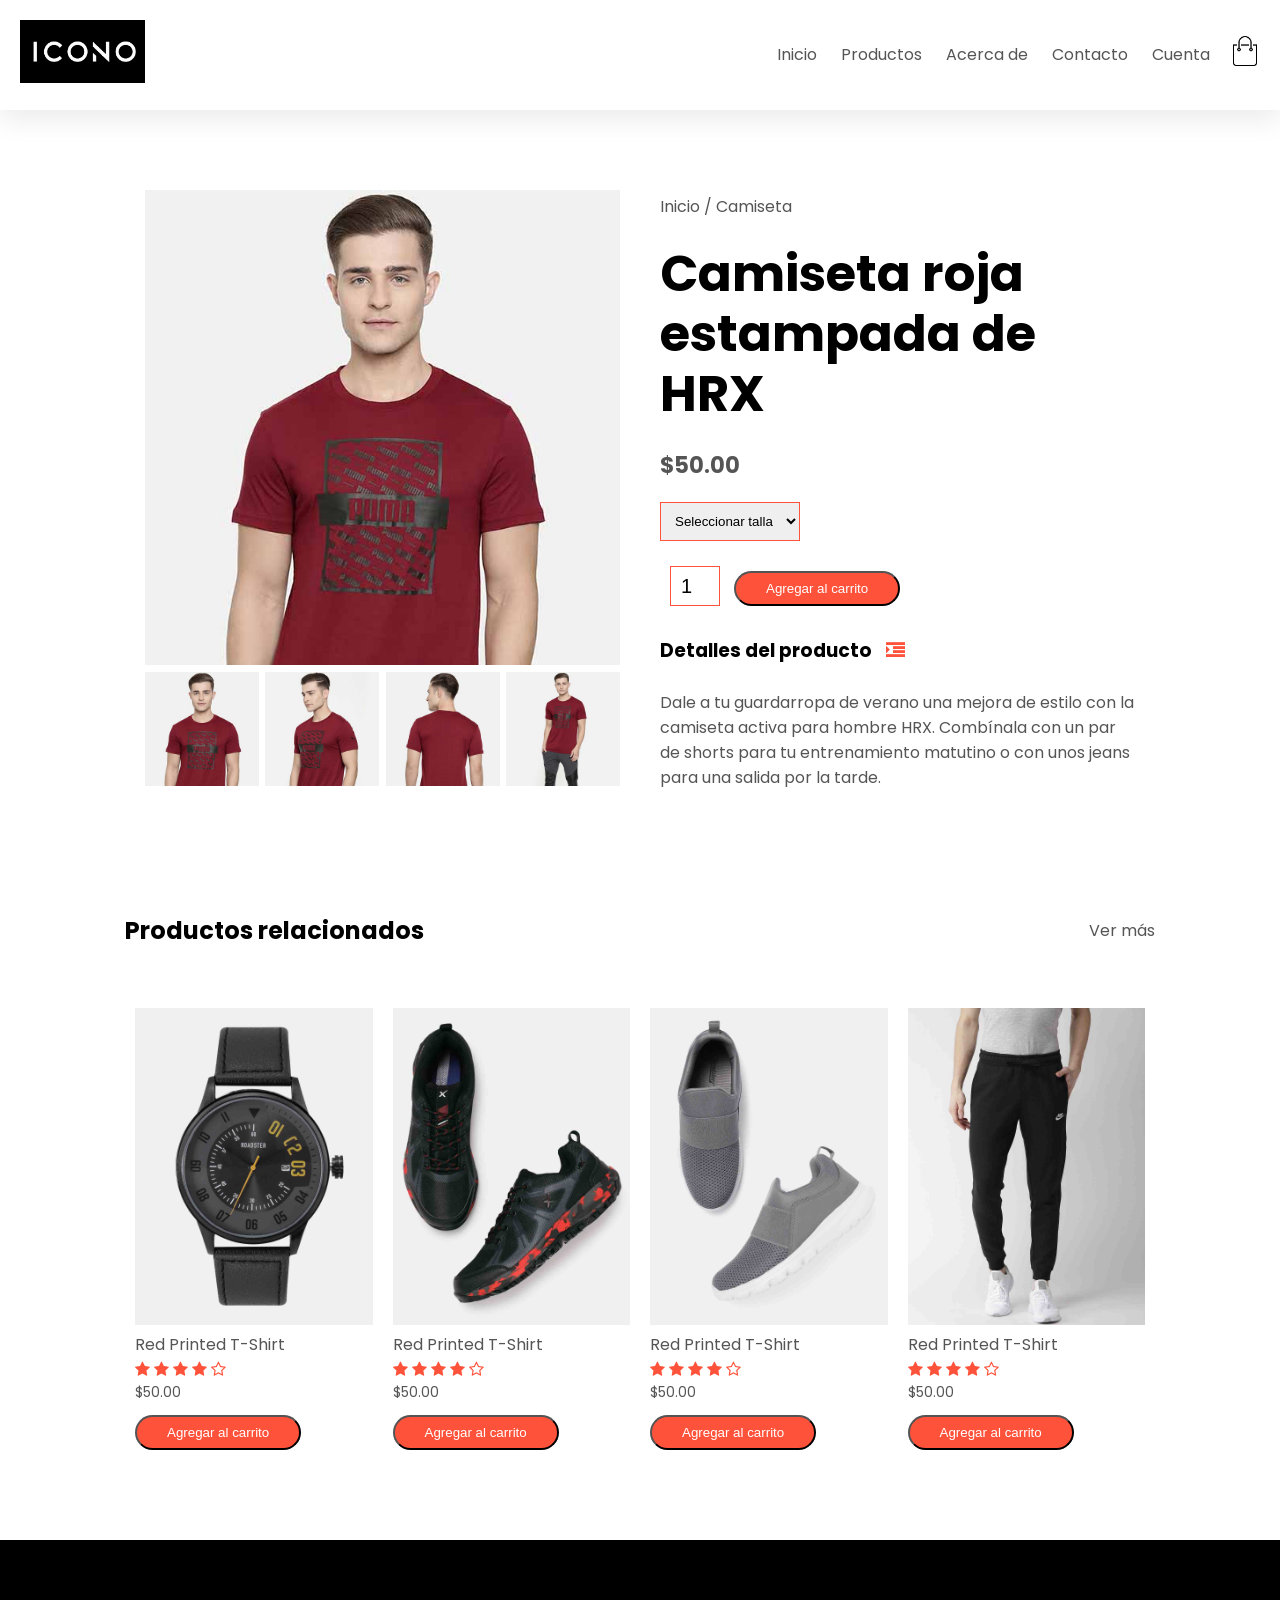
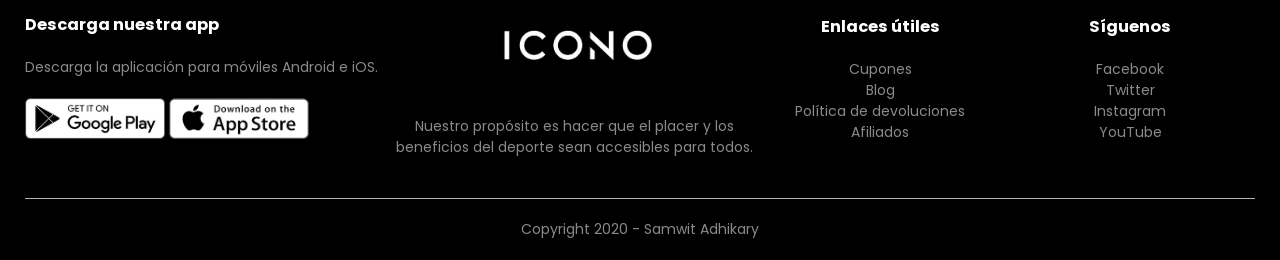
<file: product_details.html>
<!DOCTYPE html>
<html lang="es">

<head>
    <meta charset="UTF-8">
    <meta name="viewport" content="width=device-width, initial-scale=1.0">
    <title>Detalle del producto | RedStore</title>
    <link rel="stylesheet" href="style.css">
    <link href="https://fonts.googleapis.com/css2?family=Poppins:wght@300;400;500;600;700&display=swap"
        rel="stylesheet">
    <link rel="stylesheet" href="https://stackpath.bootstrapcdn.com/font-awesome/4.7.0/css/font-awesome.min.css">
    <script src="script.js"></script>
</head>

<body>
    <div class="container">
        <div class="navbar">
            <div class="logo">
                <a href="index.html"><img src="images/icono.png" alt="logo" width="125px"></a>
            </div>
            <nav>
                <ul id="MenuItems">
                    <li><a href="index.html">Inicio</a></li>
                    <li><a href="products.html">Productos</a></li>
                    <li><a href="about.html">Acerca de</a></li>
                    <li><a href="conct.html">Contacto</a></li>
                    <li><a href="account.html">Cuenta</a></li>
                </ul>
            </nav>
            <a href="cart.html"><img src="images/cart.png" width="30px" height="30px"></a>
            <img src="images/menu.png" class="menu-icon" onclick="menutoggle()">
        </div>
    </div>

    <!-- Single Products -->
    <div class="small-container single-product">
        <div class="row">
            <div class="col-2">
                <img src="images/gallery-1.jpg" width="100%" id="ProductImg">

                <div class="small-img-row">
                    <div class="small-img-col">
                        <img src="images/gallery-1.jpg" width="100%" class="small-img">
                    </div>
                    <div class="small-img-col">
                        <img src="images/gallery-2.jpg" width="100%" class="small-img">
                    </div>
                    <div class="small-img-col">
                        <img src="images/gallery-3.jpg" width="100%" class="small-img">
                    </div>
                    <div class="small-img-col">
                        <img src="images/gallery-4.jpg" width="100%" class="small-img">
                    </div>
                </div>

            </div>
            <div class="col-2">
                <p>Inicio / Camiseta</p>
                <h1>Camiseta roja estampada de HRX</h1>
                <h4>$50.00</h4>
                <select>
                    <option>Seleccionar talla</option>
                    <option>XXL</option>
                    <option>XL</option>
                    <option>L</option>
                    <option>M</option>
                    <option>S</option>
                </select>
                <input type="number" value="1" id="product-quantity" min="1">
                <button class="btn add-to-cart-btn" type="button">Agregar al carrito</button>

                <h3>Detalles del producto <i class="fa fa-indent"></i></h3>
                <br>
                <p>Dale a tu guardarropa de verano una mejora de estilo con la camiseta activa para hombre HRX. Combínala con un par de
                    shorts para tu entrenamiento matutino o con unos jeans para una salida por la tarde.</p>
            </div>
        </div>
    </div>
    <!-- título -->
    <div class="small-container">
        <div class="row row-2">
            <h2>Productos relacionados</h2>
            <p>Ver más</p>
        </div>
    </div>
    <!-- Products -->
    <div class="small-container">
        <div class="row">
            <div class="col-4">
                <img src="images/product-9.jpg">
                <h4>Red Printed T-Shirt</h4>
                <div class="rating">
                    <i class="fa fa-star"></i>
                    <i class="fa fa-star"></i>
                    <i class="fa fa-star"></i>
                    <i class="fa fa-star"></i>
                    <i class="fa fa-star-o"></i>
                </div>
                <p>$50.00</p>
            </div>
            <div class="col-4">
                <img src="images/product-10.jpg">
                <h4>Red Printed T-Shirt</h4>
                <div class="rating">
                    <i class="fa fa-star"></i>
                    <i class="fa fa-star"></i>
                    <i class="fa fa-star"></i>
                    <i class="fa fa-star"></i>
                    <i class="fa fa-star-o"></i>
                </div>
                <p>$50.00</p>
            </div>
            <div class="col-4">
                <img src="images/product-11.jpg">
                <h4>Red Printed T-Shirt</h4>
                <div class="rating">
                    <i class="fa fa-star"></i>
                    <i class="fa fa-star"></i>
                    <i class="fa fa-star"></i>
                    <i class="fa fa-star"></i>
                    <i class="fa fa-star-o"></i>
                </div>
                <p>$50.00</p>
            </div>
            <div class="col-4">
                <img src="images/product-12.jpg">
                <h4>Red Printed T-Shirt</h4>
                <div class="rating">
                    <i class="fa fa-star"></i>
                    <i class="fa fa-star"></i>
                    <i class="fa fa-star"></i>
                    <i class="fa fa-star"></i>
                    <i class="fa fa-star-o"></i>
                </div>
                <p>$50.00</p>
            </div>
        </div>
    </div>

    <!-- Pie de página -->
    <div class="footer">
        <div class="container">
            <div class="row">
                <div class="footer-col-1">
                    <h3>Descarga nuestra app</h3>
                    <p>Descarga la aplicación para móviles Android e iOS.</p>
                    <div class="app-logo">
                        <img src="images/play-store.png" alt="Google Play">
                        <img src="images/app-store.png" alt="App Store">
                    </div>
                </div>
                <div class="footer-col-2">
                    <img src="images/icono.png" alt="logo blanco">
                    <p>Nuestro propósito es hacer que el placer y los beneficios del deporte sean accesibles para todos.</p>
                </div>
                <div class="footer-col-3">
                    <h3>Enlaces útiles</h3>
                    <ul>
                        <li>Cupones</li>
                        <li>Blog</li>
                        <li>Política de devoluciones</li>
                        <li>Afiliados</li>
                    </ul>
                </div>
                <div class="footer-col-4">
                    <h3>Síguenos</h3>
                    <ul>
                        <li>Facebook</li>
                        <li>Twitter</li>
                        <li>Instagram</li>
                        <li>YouTube</li>
                    </ul>
                </div>
            </div>
            <hr>
            <p class="copyright">Copyright 2020 - Samwit Adhikary</p>
        </div>
    </div>

    <!-- javascript -->

    <script>
        var MenuItems = document.getElementById("MenuItems");
        MenuItems.style.maxHeight = "0px";
        function menutoggle() {
            if (MenuItems.style.maxHeight == "0px") {
                MenuItems.style.maxHeight = "200px"
            }
            else {
                MenuItems.style.maxHeight = "0px"
            }
        }
    </script>

    <!-- product gallery -->
    <script>
        var ProductImg = document.getElementById("ProductImg");
        var SmallImg = document.getElementsByClassName("small-img");

        SmallImg[0].onclick = function () {
            ProductImg.src = SmallImg[0].src;
        }
        SmallImg[1].onclick = function () {
            ProductImg.src = SmallImg[1].src;
        }
        SmallImg[2].onclick = function () {
            ProductImg.src = SmallImg[2].src;
        }
        SmallImg[3].onclick = function () {
            ProductImg.src = SmallImg[3].src;
        }

        const STORAGE_KEY = 'iconoCart';

        function getCart() {
            return JSON.parse(localStorage.getItem(STORAGE_KEY) || '[]');
        }

        function saveCart(cart) {
            localStorage.setItem(STORAGE_KEY, JSON.stringify(cart));
        }

        function addToCart(product) {
            const cart = getCart();
            const existing = cart.find(item => item.id === product.id);
            if (existing) {
                existing.quantity += product.quantity;
            } else {
                cart.push(product);
            }
            saveCart(cart);
            alert(`Agregado al carrito: ${product.name}`);
        }

        document.addEventListener('DOMContentLoaded', () => {
            const button = document.querySelector('.add-to-cart-btn');
            if (!button) return;

            button.addEventListener('click', () => {
                const name = document.querySelector('.single-product h1').innerText.trim();
                const price = parseFloat(document.querySelector('.single-product h4').innerText.replace('$', '').trim()) || 0;
                const image = document.querySelector('#ProductImg').src;
                const quantity = parseInt(document.getElementById('product-quantity').value, 10) || 1;
                addToCart({
                    id: 'product-detail-1',
                    name,
                    price,
                    image,
                    quantity
                });
            });
        });
    </script>
</body>

</html>
</file>
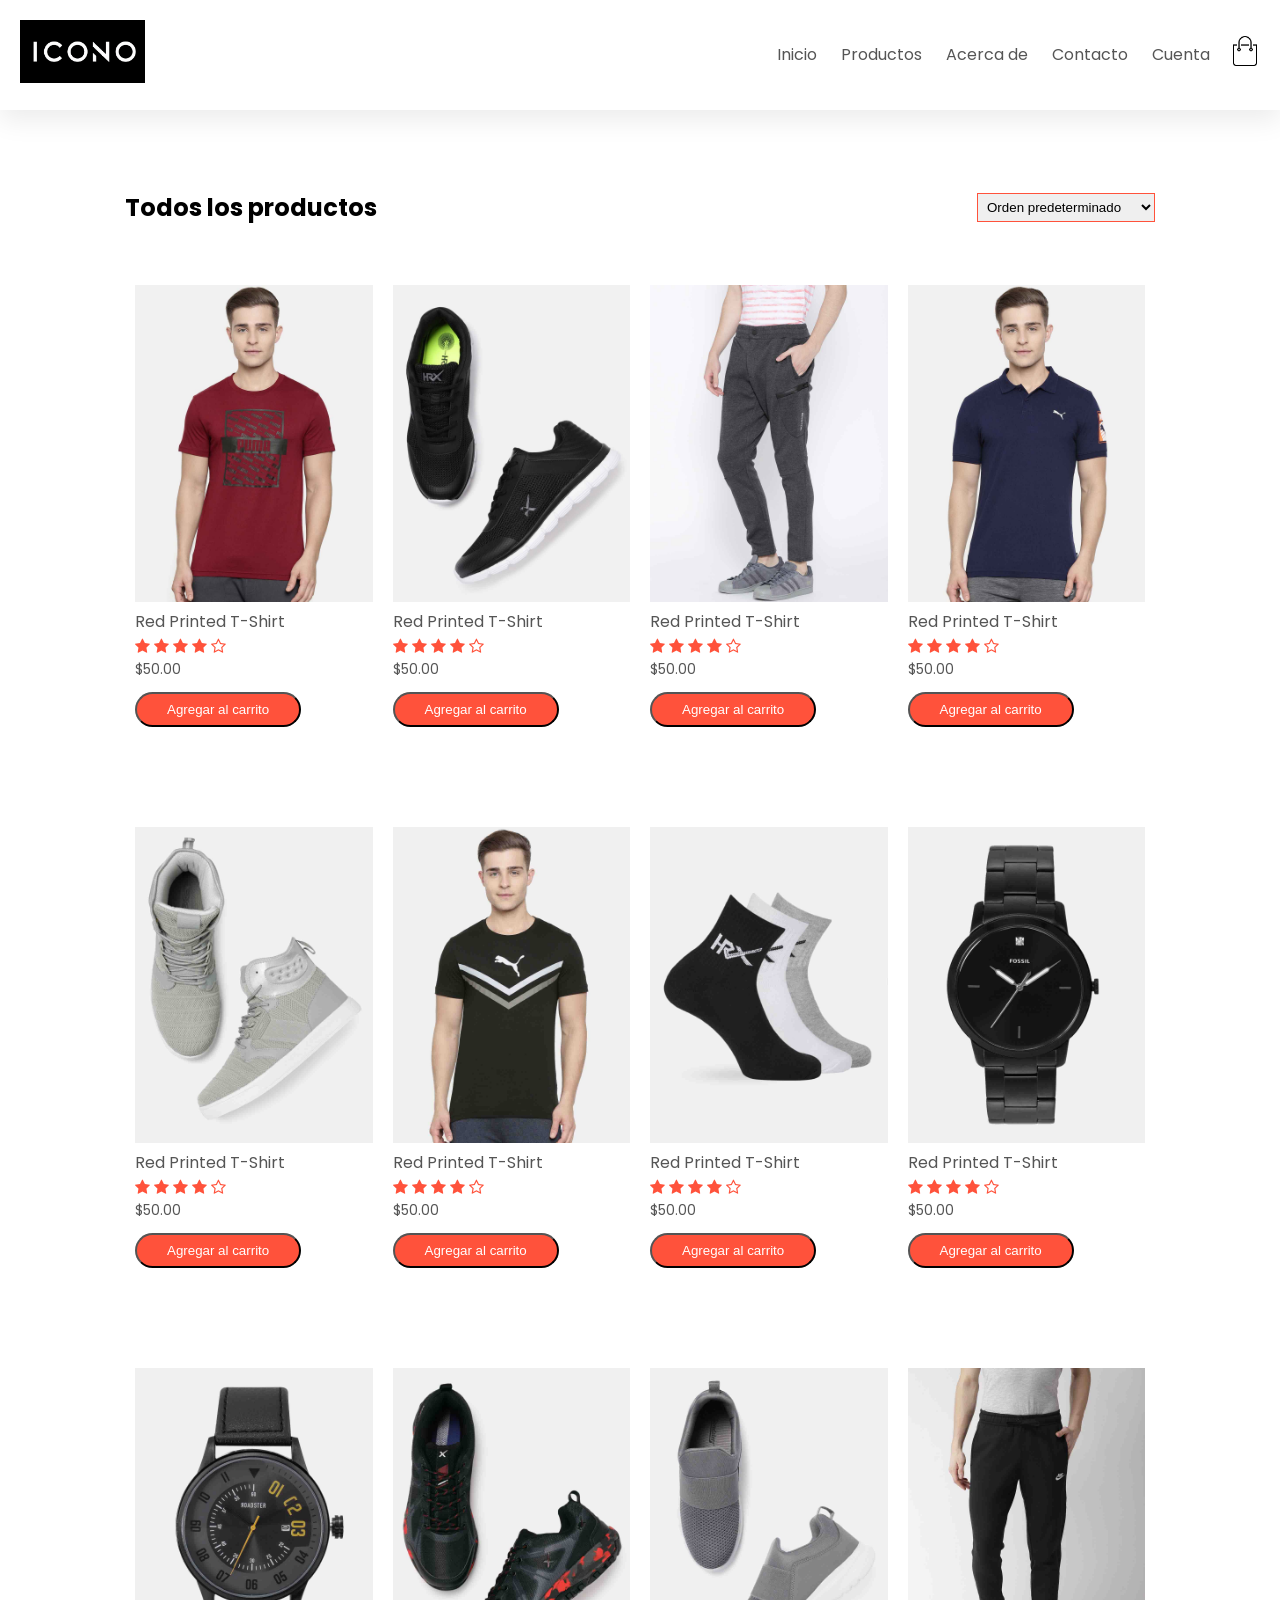
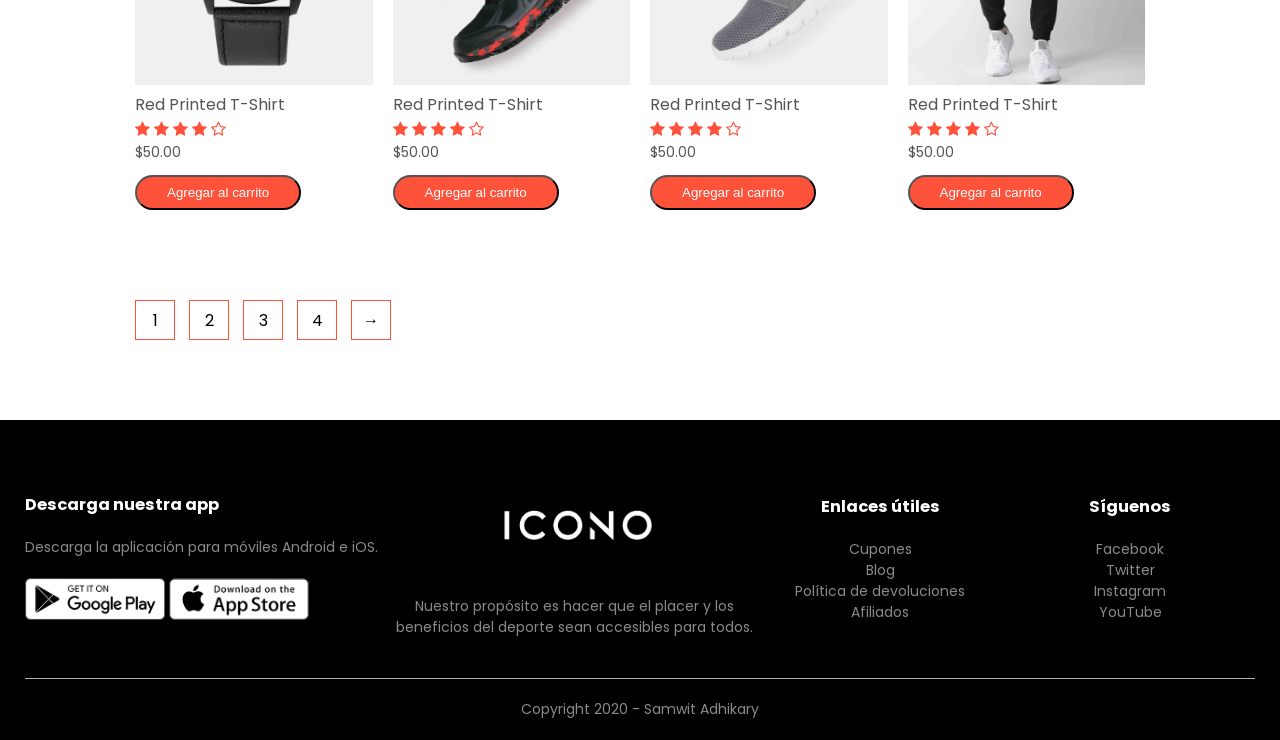
<file: products.html>
<!DOCTYPE html>
<html lang="es">

<head>
    <meta charset="UTF-8">
    <meta name="viewport" content="width=device-width, initial-scale=1.0">
    <title>Productos | RedStore</title>
    <link rel="stylesheet" href="style.css">
    <link href="https://fonts.googleapis.com/css2?family=Poppins:wght@300;400;500;600;700&display=swap"
        rel="stylesheet">
    <link rel="stylesheet" href="https://stackpath.bootstrapcdn.com/font-awesome/4.7.0/css/font-awesome.min.css">
    <script src="script.js"></script>
</head>

<body>
    <div class="container">
        <div class="navbar">
            <div class="logo">
                <a href="index.html"><img src="images/icono.png" alt="logo" width="125px"></a>
            </div>
            <nav>
                <ul id="MenuItems">
                    <li><a href="index.html">Inicio</a></li>
                    <li><a href="products.html">Productos</a></li>
                    <li><a href="about.html">Acerca de</a></li>
                    <li><a href="conct.html">Contacto</a></li>
                    <li><a href="account.html">Cuenta</a></li>
                </ul>
            </nav>
            <a href="cart.html"><img src="images/cart.png" width="30px" height="30px"></a>
            <img src="images/menu.png" class="menu-icon" onclick="menutoggle()">
        </div>
    </div>

    <!-- Todos los productos -->

    <div class="small-container">
        <div class="row row-2">
            <h2>Todos los productos</h2>
            <select>
                <option>Orden predeterminado</option>
                <option>Ordenar por precio</option>
                <option>Ordenar por popularidad</option>
                <option>Ordenar por calificación</option>
                <option>Ordenar por oferta</option>
            </select>
        </div>
        <div class="row">
            <div class="col-4">
                <a href="product_details.html"><img src="images/product-1.jpg"></a>
                <h4>Red Printed T-Shirt</h4>
                <div class="rating">
                    <i class="fa fa-star"></i>
                    <i class="fa fa-star"></i>
                    <i class="fa fa-star"></i>
                    <i class="fa fa-star"></i>
                    <i class="fa fa-star-o"></i>
                </div>
                <p>$50.00</p>
            </div>
            <div class="col-4">
                <img src="images/product-2.jpg">
                <h4>Red Printed T-Shirt</h4>
                <div class="rating">
                    <i class="fa fa-star"></i>
                    <i class="fa fa-star"></i>
                    <i class="fa fa-star"></i>
                    <i class="fa fa-star"></i>
                    <i class="fa fa-star-o"></i>
                </div>
                <p>$50.00</p>
            </div>
            <div class="col-4">
                <img src="images/product-3.jpg">
                <h4>Red Printed T-Shirt</h4>
                <div class="rating">
                    <i class="fa fa-star"></i>
                    <i class="fa fa-star"></i>
                    <i class="fa fa-star"></i>
                    <i class="fa fa-star"></i>
                    <i class="fa fa-star-o"></i>
                </div>
                <p>$50.00</p>
            </div>
            <div class="col-4">
                <img src="images/product-4.jpg">
                <h4>Red Printed T-Shirt</h4>
                <div class="rating">
                    <i class="fa fa-star"></i>
                    <i class="fa fa-star"></i>
                    <i class="fa fa-star"></i>
                    <i class="fa fa-star"></i>
                    <i class="fa fa-star-o"></i>
                </div>
                <p>$50.00</p>
            </div>
        </div>
        <div class="row">
            <div class="col-4">
                <img src="images/product-5.jpg">
                <h4>Red Printed T-Shirt</h4>
                <div class="rating">
                    <i class="fa fa-star"></i>
                    <i class="fa fa-star"></i>
                    <i class="fa fa-star"></i>
                    <i class="fa fa-star"></i>
                    <i class="fa fa-star-o"></i>
                </div>
                <p>$50.00</p>
            </div>
            <div class="col-4">
                <img src="images/product-6.jpg">
                <h4>Red Printed T-Shirt</h4>
                <div class="rating">
                    <i class="fa fa-star"></i>
                    <i class="fa fa-star"></i>
                    <i class="fa fa-star"></i>
                    <i class="fa fa-star"></i>
                    <i class="fa fa-star-o"></i>
                </div>
                <p>$50.00</p>
            </div>
            <div class="col-4">
                <img src="images/product-7.jpg">
                <h4>Red Printed T-Shirt</h4>
                <div class="rating">
                    <i class="fa fa-star"></i>
                    <i class="fa fa-star"></i>
                    <i class="fa fa-star"></i>
                    <i class="fa fa-star"></i>
                    <i class="fa fa-star-o"></i>
                </div>
                <p>$50.00</p>
            </div>
            <div class="col-4">
                <img src="images/product-8.jpg">
                <h4>Red Printed T-Shirt</h4>
                <div class="rating">
                    <i class="fa fa-star"></i>
                    <i class="fa fa-star"></i>
                    <i class="fa fa-star"></i>
                    <i class="fa fa-star"></i>
                    <i class="fa fa-star-o"></i>
                </div>
                <p>$50.00</p>
            </div>
        </div>
        <div class="row">
            <div class="col-4">
                <img src="images/product-9.jpg">
                <h4>Red Printed T-Shirt</h4>
                <div class="rating">
                    <i class="fa fa-star"></i>
                    <i class="fa fa-star"></i>
                    <i class="fa fa-star"></i>
                    <i class="fa fa-star"></i>
                    <i class="fa fa-star-o"></i>
                </div>
                <p>$50.00</p>
            </div>
            <div class="col-4">
                <img src="images/product-10.jpg">
                <h4>Red Printed T-Shirt</h4>
                <div class="rating">
                    <i class="fa fa-star"></i>
                    <i class="fa fa-star"></i>
                    <i class="fa fa-star"></i>
                    <i class="fa fa-star"></i>
                    <i class="fa fa-star-o"></i>
                </div>
                <p>$50.00</p>
            </div>
            <div class="col-4">
                <img src="images/product-11.jpg">
                <h4>Red Printed T-Shirt</h4>
                <div class="rating">
                    <i class="fa fa-star"></i>
                    <i class="fa fa-star"></i>
                    <i class="fa fa-star"></i>
                    <i class="fa fa-star"></i>
                    <i class="fa fa-star-o"></i>
                </div>
                <p>$50.00</p>
            </div>
            <div class="col-4">
                <img src="images/product-12.jpg">
                <h4>Red Printed T-Shirt</h4>
                <div class="rating">
                    <i class="fa fa-star"></i>
                    <i class="fa fa-star"></i>
                    <i class="fa fa-star"></i>
                    <i class="fa fa-star"></i>
                    <i class="fa fa-star-o"></i>
                </div>
                <p>$50.00</p>
            </div>
        </div>
        <div class="page-btn">
            <span>1</span>
            <span>2</span>
            <span>3</span>
            <span>4</span>
            <span>&#8594;</span>
        </div>
    </div>

    <!-- Pie de página -->
    <div class="footer">
        <div class="container">
            <div class="row">
                <div class="footer-col-1">
                    <h3>Descarga nuestra app</h3>
                    <p>Descarga la aplicación para móviles Android e iOS.</p>
                    <div class="app-logo">
                        <img src="images/play-store.png" alt="Google Play">
                        <img src="images/app-store.png" alt="App Store">
                    </div>
                </div>
                <div class="footer-col-2">
                    <img src="images/icono.png" alt="logo blanco">
                    <p>Nuestro propósito es hacer que el placer y los beneficios del deporte sean accesibles para todos.</p>
                </div>
                <div class="footer-col-3">
                    <h3>Enlaces útiles</h3>
                    <ul>
                        <li>Cupones</li>
                        <li>Blog</li>
                        <li>Política de devoluciones</li>
                        <li>Afiliados</li>
                    </ul>
                </div>
                <div class="footer-col-4">
                    <h3>Síguenos</h3>
                    <ul>
                        <li>Facebook</li>
                        <li>Twitter</li>
                        <li>Instagram</li>
                        <li>YouTube</li>
                    </ul>
                </div>
            </div>
            <hr>
            <p class="copyright">Copyright 2020 - Samwit Adhikary</p>
        </div>
    </div>

    <!-- javascript -->

    <script>
        const STORAGE_KEY = 'iconoCart';

        function getCart() {
            return JSON.parse(localStorage.getItem(STORAGE_KEY) || '[]');
        }

        function saveCart(cart) {
            localStorage.setItem(STORAGE_KEY, JSON.stringify(cart));
        }

        function addToCart(product) {
            const cart = getCart();
            const existing = cart.find(item => item.id === product.id);
            if (existing) {
                existing.quantity += product.quantity;
            } else {
                cart.push(product);
            }
            saveCart(cart);
            showToast(`Agregado al carrito: ${product.name}`);
        }

        function showToast(message) {
            let toast = document.getElementById('toast-message');
            if (!toast) {
                toast = document.createElement('div');
                toast.id = 'toast-message';
                toast.style.position = 'fixed';
                toast.style.bottom = '24px';
                toast.style.right = '24px';
                toast.style.background = 'rgba(0,0,0,0.85)';
                toast.style.color = '#fff';
                toast.style.padding = '14px 20px';
                toast.style.borderRadius = '30px';
                toast.style.boxShadow = '0 15px 30px rgba(0,0,0,0.25)';
                toast.style.zIndex = '9999';
                toast.style.fontSize = '14px';
                toast.style.maxWidth = '280px';
                document.body.appendChild(toast);
            }
            toast.textContent = message;
            toast.style.opacity = '1';
            setTimeout(() => {
                toast.style.opacity = '0';
            }, 1800);
        }

        document.addEventListener('DOMContentLoaded', () => {
            var MenuItems = document.getElementById("MenuItems");
            if (MenuItems) MenuItems.style.maxHeight = "0px";
            const productCards = document.querySelectorAll('.small-container .row .col-4');
            productCards.forEach((card, index) => {
                const nameElement = card.querySelector('h4');
                const priceElement = card.querySelector('p');
                const imageElement = card.querySelector('img');
                if (!nameElement || !priceElement || !imageElement) return;

                const name = nameElement.innerText.trim();
                const price = parseFloat(priceElement.innerText.replace('$', '').trim()) || 0;
                const image = imageElement.src;
                const id = `product-${index + 1}`;

                const button = document.createElement('button');
                button.className = 'btn';
                button.style.marginTop = '12px';
                button.innerText = 'Agregar al carrito';
                button.addEventListener('click', () => {
                    addToCart({ id, name, price, image, quantity: 1 });
                });

                card.appendChild(button);
            });
        });

        function menutoggle() {
            var MenuItems = document.getElementById("MenuItems");
            if (MenuItems.style.maxHeight == "0px") {
                MenuItems.style.maxHeight = "200px"
            }
            else {
                MenuItems.style.maxHeight = "0px"
            }
        }
    </script>

</body>

</html>
</file>
<file: style.css>
*{
    margin: 0;
    padding: 0;
    box-sizing: border-box;
}

body{
    font-family: 'Poppins', sans-serif;
    padding-top: 90px;
}

.navbar
{
    display: flex;
    align-items: center;
    padding: 20px;
    position: fixed;
    top: 0;
    left: 0;
    right: 0;
    width: 100%;
    z-index: 999;
    background: #fff;
    box-shadow: 0 10px 25px rgba(0, 0, 0, 0.08);
}

nav{
    flex: 1;
    text-align: right;
}
nav ul{
    display: inline-block;
    list-style-type: none;
}
nav ul li{
    display: inline-block;
    margin-right: 20px;
}
a{
    text-decoration: none;
    color: #555;
}
p{
    color: #555;
}
.container{
    max-width: 1300px;
    margin: auto;
    padding-left: 25px;
    padding-right: 25px;
}
.row{
    display: flex;
    align-items: center;
    flex-wrap: wrap;
    justify-content: space-around;
}
.col-2{
    flex-basis: 50%;
    min-width: 300px;
}
.col-2 img{
    max-width: 100%;
    padding: 50px 0;
}
.col-2 h1{
    font-size: 50px;
    line-height: 60px;
    margin: 25px 0;
}
.btn{
    display: inline-block;
    background: #ff523b;
    color: white;
    padding: 8px 30px;
    margin: 30px 0;
    border-radius: 30px;
    transition: background 0.5s;
}
.btn:hover{
    background: #563434;
}
.header{
    background: radial-gradient(#fff,#ffd6d6);
}
.header .row{
    margin-top: 70px;
}
.categories{
    margin: 70px 0;
}
.col-3{
    flex-basis: 30%;
    min-width: 250px;
    margin-bottom: 30px;
}
.col-3 img{
    width: 100%;
}
.small-container{
    max-width: 1080px;
    margin: auto;
    padding-left: 25px;
    padding-right: 25px;
}
.col-4{
    flex-basis: 25%;
    padding: 10px;
    min-width: 200px;
    margin-bottom: 50px;
    transition: transform 0.5s;
}
.col-4 img{
    width: 100%;
}
.title{
    text-align: center;
    margin: 0 auto 80px;
    position: relative;
    line-height: 60px;
    color: #555;
}
.title::after{
    content: '';
    background: #ff523b;
    width: 80px;
    height: 5px;
    border-radius: 5px;
    position: absolute;
    bottom: 0;
    left: 50%;
    transform: translateX(-50%);
}
h4{
    color: #555;
    font-weight: normal;
}
.col-4 p{
    font-size: 14px;
}
.rating .fa{
    color: #ff523b;
}
.col-4:hover{
    transform: translateY(-5px);
}
/* Offer */
.offer{
    background: radial-gradient(#fff, #ffd6d6);
    margin-top: 80px;
    padding: 30px 0;
}
.col-2 .offer-img{
    padding: 50px;
}
small{
    color: #555;
}

/* Testimonial */
.testimonial{
    margin-top: 100px;
}
.testimonial .col-3{
    text-align: center;
    padding: 40px 20px;
    box-shadow: 0 0 20px 0px rgba(0, 0, 0, 0.1);
    cursor: pointer;
    transition: transform 0.5s;
}
.testimonial .col-3 img{
    width: 50px;
    margin-top: 20px;
    border-radius: 50%;
}
.testimonial .col-3:hover{
    transform: translateY(-10px);
}
.fa.fa-quote-left{
    font-size: 34px;
    color: #ff523b;
}
.col-3 p{
    font-size: 12px;
    margin: 12px 0;
    color: #777;
}
.testimonial .col-3 h3{
    font-weight: 600;
    color: #555;
    font-size: 16px;
}
/* Brands */
.brands{
    margin: 100px auto;
}
.col-5{
    width: 160px;
}
.col-5 img{
    width: 100%;
    cursor: pointer;
    filter: grayscale(100%);
}
.col-5 img:hover{
    filter: grayscale(0);
}
/* Footer */
.footer{
    background: black;
    color: #8a8a8a;
    font-size: 14px;
    padding: 60px 0 20px;
}
.footer p{
    color: #8a8a8a;
}
.footer h3{
    color: #fff;
    margin-bottom: 20px;
}
.footer-col-1, .footer-col-2, .footer-col-3, .footer-col-4{
    min-width: 250px;
    margin-bottom: 20px;
}
.footer-col-1{
    flex-basis: 30%;
}
.footer-col-2{
    flex: 1;
    text-align: center;
}
.footer-col-2 img{
    width: 180px;
    margin-bottom: 20px;
}
.footer-col-3, .footer-col-4{
    flex-basis: 12%;
    text-align: center;
}
ul{
    list-style-type: none;
}
.app-logo{
    margin-top: 20px;
}
.app-logo img{
    width: 140px;
}
.footer hr{
    border: none;
    background: #b5b5b5;
    height: 1px;
    margin: 20px 0;
}
.copyright{
    text-align: center;
}
.menu-icon{
    width: 28px;
    margin-left: 20px;
    display: none;
}

/* All Products */
.row-2{
    justify-content: space-between;
    margin: 100px auto 50px;
}
select{
    border: 1px solid #ff523b;
    padding: 5px;
}
select:focus{
    outline: none;
}
.page-btn{
    margin: 0 auto 80px;
}
.page-btn span{
    display: inline-block;
    border: 1px solid #ff523b;
    margin-left: 10px;
    width: 40px;
    height: 40px;
    text-align: center;
    line-height: 40px;
    cursor: pointer;
}
.page-btn span:hover{
    background: #ff523b;
    color: white;
}

/* Single Product */
.single-product{
    margin-top: 80px;
}
.single-product .col-2 img{
    padding: 0;
}
.single-product .col-2{
    padding: 20px;
}
.single-product h4{
    margin: 20px 0;
    font-size: 22px;
    font-weight: bold;
}
.single-product select{
    display: block;
    padding: 10px;
    margin-top: 20px;
}
.single-product input{
    width: 50px;
    height: 40px;
    padding-left: 10px;
    font-size: 20px;
    margin-left: 10px;
    border: 1px solid #ff523b;
    margin-right: 10px;
}
input:focus{
    outline: none;
}
.single-product .fa{
    color: #ff523b;
    margin-left: 10px;
}
.small-img-row{
    display: flex;
    justify-content: space-between;
}
.small-img-col{
    flex-basis: 24%;
    cursor: pointer;
}

/* Cart Items */
.cart-page{
    margin: 80px auto;
}
table{
    width: 100%;
    border-collapse: collapse;
}
.cart-info{
    display: flex;
    flex-wrap: wrap;
}
th{
    text-align: left;
    padding: 5px;
    color: #fff;
    background: #ff523b;
    font-weight: normal;
}
td{
    padding: 10px 5px;
}
td input{
    width: 40px;
    height: 30px;
    padding: 5px;
}
td a{
    color: #ff523b;
    font-size: 12px;
}
td img{
    width: 80px;
    height: 80px;
    margin-right: 10px;
}
.total-price{
    display: flex;
    justify-content: flex-end;
}
.total-price table{
    border-top: 3px solid #ff523b;
    width: 100%;
    max-width: 400px;
}
td:last-child{
    text-align: right;
}
th:last-child{
    text-align: right;
}

/* Account page */
.account-page{
    padding: 50px 0;
    background: radial-gradient(#fff, #ffd6d6);
}
.form-container{
    background: #fff;
    width: 300px;
    height: 400px;
    position: relative;
    text-align: center;
    padding: 20px 0;
    margin: auto;
    box-shadow: 0 0 20px 0px rgba(0, 0, 0, 0.1);
    overflow: hidden;
}
.form-container span{
    font-weight: bold;
    padding: 0 10px;
    color: #555;
    cursor: pointer;
    width: 100px;
    display: inline-block;
}
.form-btn{
    display: inline-block;
}
.form-container form{
    max-width: 300px;
    padding: 0 20px;
    position: absolute;
    top: 130px;
    transition: transform 1s;
}
form input{
    width: 100%;
    height: 30px;
    margin: 10px 0;
    padding: 0 10px;
    border: 1px solid #ccc;
}
form .btn{
    width: 100%;
    border: none;
    cursor: pointer;
    margin: 10px 0;
}
form .btn:focus{
    outline: none;
}
#LoginForm{
    left: -300px;
}
#RegForm{
    left: 0;
}
form a{
    font-size: 12px;
}
#Indicator{
    width: 100px;
    border: none;
    background: #ff523b;
    height: 3px;
    margin-top: 8px;
    transform: translateX(100px);
    transition: transform 1s;
}
/*contatct page*/


/* Media query for menu */
@media only screen and (max-width: 800px){

    nav ul{
        position: absolute;
        top: 70px;
        left: 0;
        background: #333;
        width: 100%;
        overflow: hidden;
        transition: max-height 0.5s;
    }
    nav ul li{
        display: block;
        margin-right: 50px;
        margin-top: 10px;
        margin-bottom: 10px;
    }
    nav ul li a{
        color: white;
    }
    .menu-icon{
        display: block;
        cursor: pointer;
    }
}

/* Media query for 600 screen size */
@media only screen and (max-width: 600px){

    .row{
        text-align: center;
    }
    .col-2, .col-3, .col-4{
        flex-basis: 100%;
    }
    .single-product .row{
        text-align: left;
    }
    .single-product .col-2{
        padding: 20px 0;
    }
    .single-product h1{
        font-size: 26px;
        line-height: 32px;
    }
    .cart-info p{
        display: none;
    }
}
</file>
